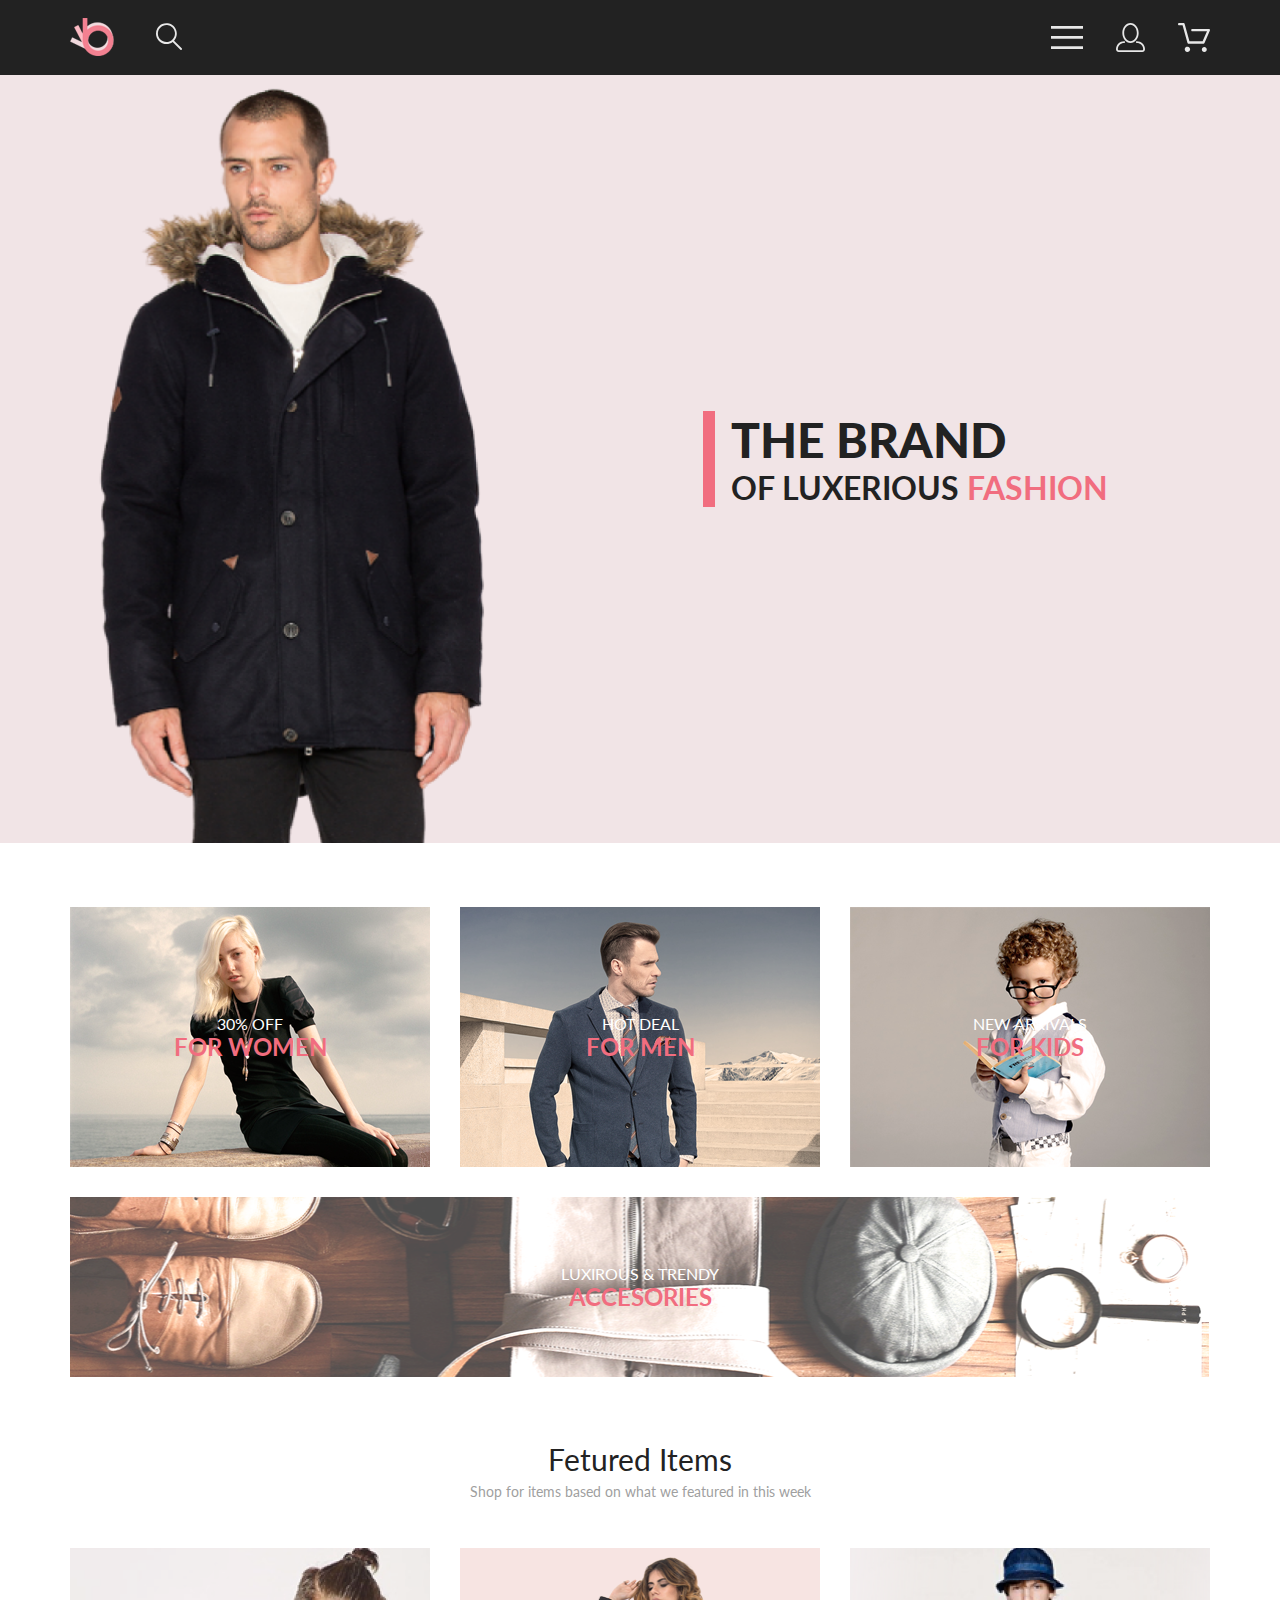
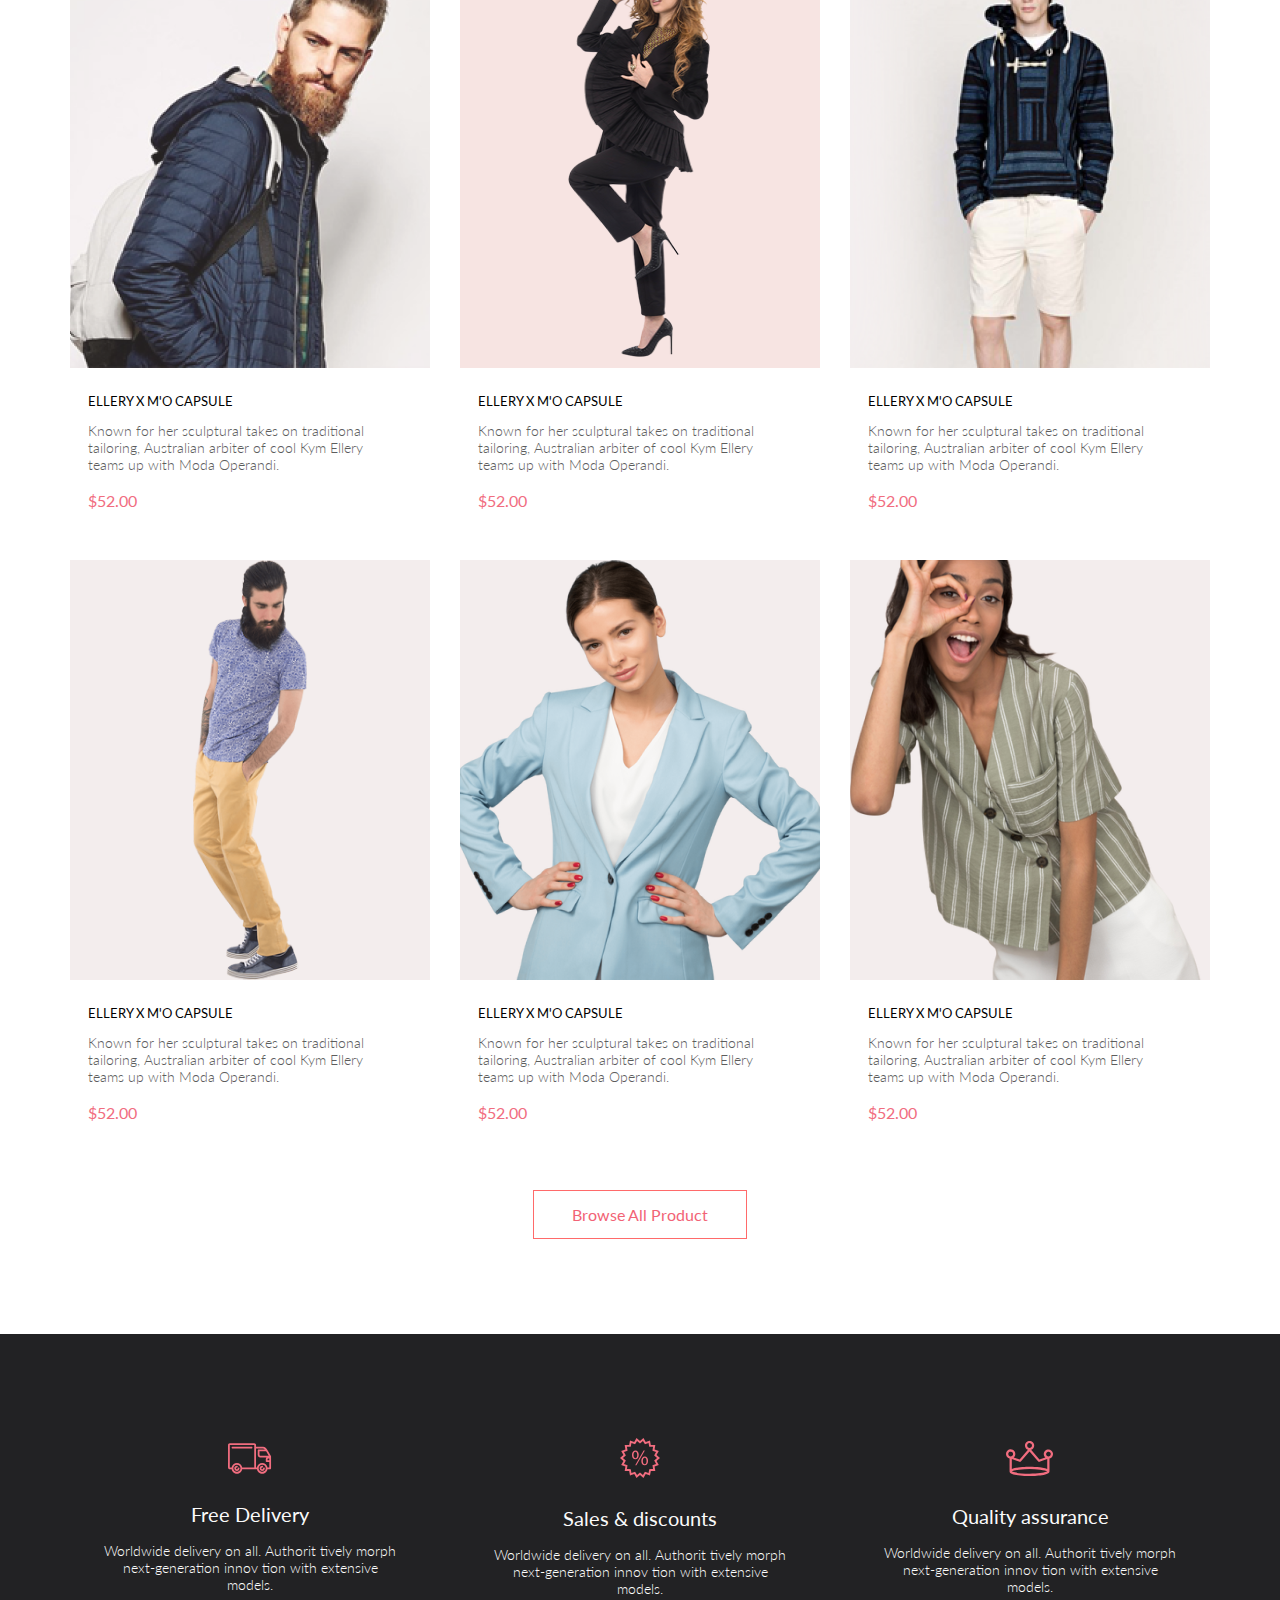
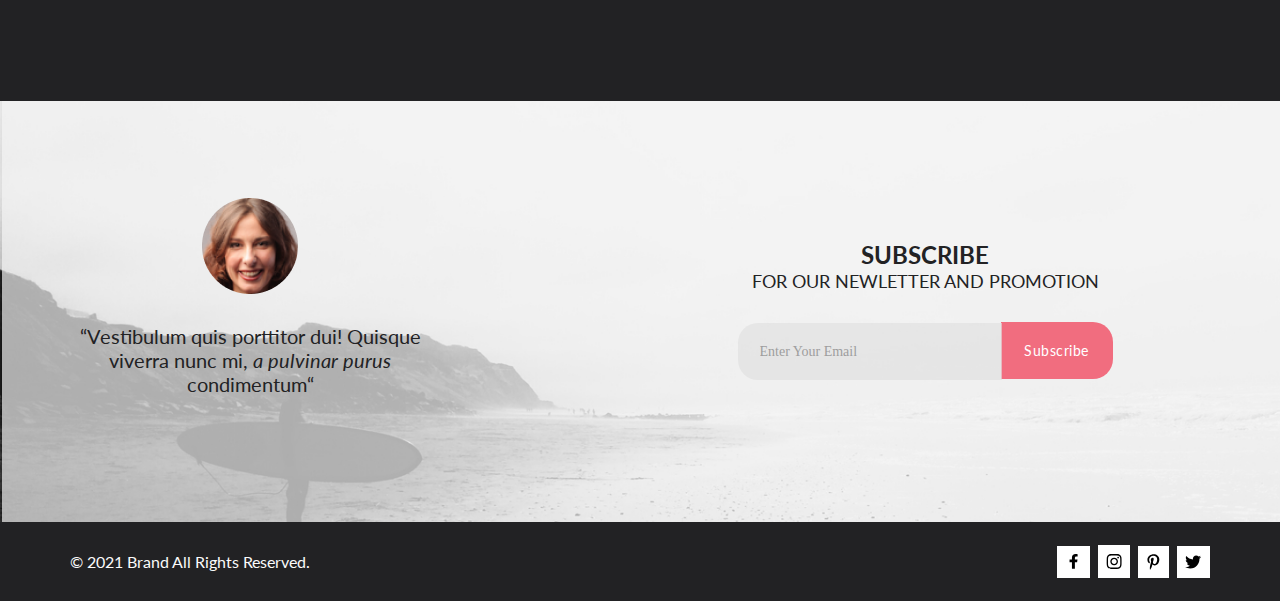
<file: index.html>
<!DOCTYPE html>
<html lang="en">
<head>
   <meta charset="UTF-8">
   <meta http-equiv="X-UA-Compatible" content="IE=edge">
   <meta name="viewport" content="width=device-width, initial-scale=1.0">
   <link rel="stylesheet" href="css/style.css">
   <link href="https://fonts.googleapis.com/css?family=Lato:100,100italic,300,300italic,regular,italic,700,700italic,900,900italic" rel="stylesheet" />
   <title>shop</title>
</head>
<body>
   <div class="wrapper">
      <header class="header">
         <div class="container">
            <div class="header__contant">
               <div class="header__left">
                  <ul class="header__logo">
                     <li><a href="index.html" class="header__img"><img src="img/header/logo.svg" alt="logo"></a></li>
                     <li><a href="" class="header__search"><img src="img/header/search.svg" alt="search"></a></li>
                  </ul>
               </div>
               <nav class="header__right">
                  <ul class="header__list">
                     <li class="haeder__link"><a href=""><img src="img/header/burger.svg" alt="menu"></a></li>
                     <li class="haeder__link link-data"><a href="registration.html"><img src="img/header/data.svg" alt="data"></a></li>
                     <li class="haeder__link link-basket"><a href="cart.html"><img src="img/header/basket.svg" alt="basket"></a></li>
                  </ul>
               </nav>
            </div>
         </div>
      </header>
      <main class="main">
         <section class="brand">
            <div class="container">
               <div class="brand__container">
                  <div class="brand__left">
                     <img src="img/brand/foto.png" alt="">
                  </div>
                  <div class="brand__right">
                     <h1 class="brand__title">THE BRAND</h1>
                     <p class="brand__subtitle">OF LUXERIOUS <span>FASHION</span></p>
                  </div>
               </div>
            </div>
         </section>
         <section class="offer container">
            <a class="offer__women" href="catalog.html">
               <img class="offerImg" src="img/offer/women.png" alt="img-women">
               <div class="offer__info">
                  <h2 class="offer__text">30% OFF<br><span>FOR WOMEN</span></h2>
               </div>
            </a>
            <a class="offer__men" href="catalog.html">
               <img class="offerImg" src="img/offer/men.png" alt="img-men">
               <div class="offer__info">
                  <h2 class="offer__text">HOT DEAL<br><span>FOR MEN</span></h2>
               </div>
            </a>
            <a class="offer__kids" href="catalog.html">
               <img class="offerImg" src="img/offer/kids.png" alt="img-kids">
               <div class="offer__info">
                  <h2 class="offer__text">NEW ARRIVALS<br><span>FOR KIDS</span></h2>
               </div>           
            </a>
            <a class="offer__accesories" href="catalog.html">
               <img class="offerImgBig" src="img/offer/accesories.png" alt="img-accesories">
               <div class="offer__info">
                  <h2 class="offer__text">LUXIROUS & TRENDY<br><span>ACCESORIES</span></h2>
               </div> 
            </a>
         </section>
         <section class="products container">
            <h3 class="products__title">Fetured Items</h3>
            <p class="products__subtitle">Shop for items based on what we featured in this week</p>
            <div class="products__card">
               <a class="card" href="product.html">
                  <img class="card__img" src="img/products/1.png" alt="1">
                  <h3 class="card__title">ELLERY X M'O CAPSULE</h3>
                  <p class="card__subtitle">Known for her sculptural takes on traditional tailoring, Australian arbiter of cool Kym Ellery teams up with Moda Operandi.</p>
                  <h4 class="card__prise">$52.00</h4>
               </a>
               <a class="card" href="product.html">
                  <img class="card__img" src="img/products/2.png" alt="2">
                  <h3 class="card__title">ELLERY X M'O CAPSULE</h3>
                  <p class="card__subtitle">Known for her sculptural takes on traditional tailoring, Australian arbiter of cool Kym Ellery teams up with Moda Operandi.</p>
                  <h4 class="card__prise">$52.00</h4>
               </a>
               <a class="card" href="product.html">
                  <img class="card__img" src="img/products/3.png" alt="3">
                  <h3 class="card__title">ELLERY X M'O CAPSULE</h3>
                  <p class="card__subtitle">Known for her sculptural takes on traditional tailoring, Australian arbiter of cool Kym Ellery teams up with Moda Operandi.</p>
                  <h4 class="card__prise">$52.00</h4>
               </a>
               <a class="card" href="product.html">
                  <img class="card__img" src="img/products/4.png" alt="4">
                  <h3 class="card__title">ELLERY X M'O CAPSULE</h3>
                  <p class="card__subtitle">Known for her sculptural takes on traditional tailoring, Australian arbiter of cool Kym Ellery teams up with Moda Operandi.</p>
                  <h4 class="card__prise">$52.00</h4>
               </a>
               <a class="card" href="product.html">
                  <img class="card__img" src="img/products/5.png" alt="5">
                  <h3 class="card__title">ELLERY X M'O CAPSULE</h3>
                  <p class="card__subtitle">Known for her sculptural takes on traditional tailoring, Australian arbiter of cool Kym Ellery teams up with Moda Operandi.</p>
                  <h4 class="card__prise">$52.00</h4>
               </a>
               <a class="card" href="product.html">
                  <img class="card__img" src="img/products/6.png" alt="6">
                  <h3 class="card__title">ELLERY X M'O CAPSULE</h3>
                  <p class="card__subtitle">Known for her sculptural takes on traditional tailoring, Australian arbiter of cool Kym Ellery teams up with Moda Operandi.</p>
                  <h4 class="card__prise">$52.00</h4>
               </a>
            </div>
            <div class="products__btn">
               <a class="btn__pro" href="">Browse All Product</a> 
            </div>        
         </section>
         <section class="info">
            <div class="container">
               <div class="info__content">
                  <div class="devivery">
                     <img class="info__img" src="img/info/free.svg" alt="free">
                     <h3 class="info__title">Free Delivery</h3>
                     <p class="info__text">Worldwide delivery on all. Authorit tively morph next-generation innov tion with extensive models.</p>
                  </div>
                  <div class="sales">
                     <img src="img/info/sale.svg" alt="sale">
                     <h3 class="info__title">Sales & discounts</h3>
                     <p class="info__text">Worldwide delivery on all. Authorit tively morph next-generation innov tion with extensive models.</p>
                  </div>
                  <div class="quality">
                     <img src="img/info/quality.svg" alt="quality">
                     <h3 class="info__title">Quality assurance</h3>
                     <p class="info__text">Worldwide delivery on all. Authorit tively morph next-generation innov tion with extensive models.</p>
                  </div>
               </div>
            </div>
         </section>
         <section class="connect">
            <div class="container">
               <div class="connect__contant">
                  <div class="connect__info">
                     <div class="info__item">
                        <img src="img/connect/foto.png" alt="foto">
                        <p class="item__text">“Vestibulum quis porttitor dui! Quisque viverra nunc mi, <span>a pulvinar purus</span> condimentum“</p>
                     </div>  
                  </div>
                  <div class="connect__email">
                     <h2 class="email__title">SUBSCRIBE <br> 
                        <span>FOR OUR NEWLETTER AND PROMOTION</span></h2>
                     <div class="email__form">
                        <input class="form__email" type="email" placeholder="Enter Your Email" name="" id="">
                        <a class="form__sabmit" href="">Subscribe</a>
                     </div>   
                  </div>
               </div>
            </div>
         </section>
      </main>
      <footer class="footer">
         <div class="container">
            <div class="footer__contant">
               <div class="footer__left">
                  <p class="footer__text">© 2021  Brand  All Rights Reserved.</p>
               </div>
               <div class="footer__right">
                  <a class="footer__img-F footerHover" href=""><img src="img/footer/f.svg" alt=""></a>
                  <a class="footer__img-I footerHover" href=""><img src="img/footer/inst.svg" alt=""></a>
                  <a class="footer__img-P footerHover" href=""><img src="img/footer/p.svg" alt=""></a>
                  <a class="footer__img-T footerHover" href=""><img src="img/footer/twit.svg" alt=""></a>
               </div>
            </div>
         </div>
      </footer>
   </div>
</body>
</html>
</file>
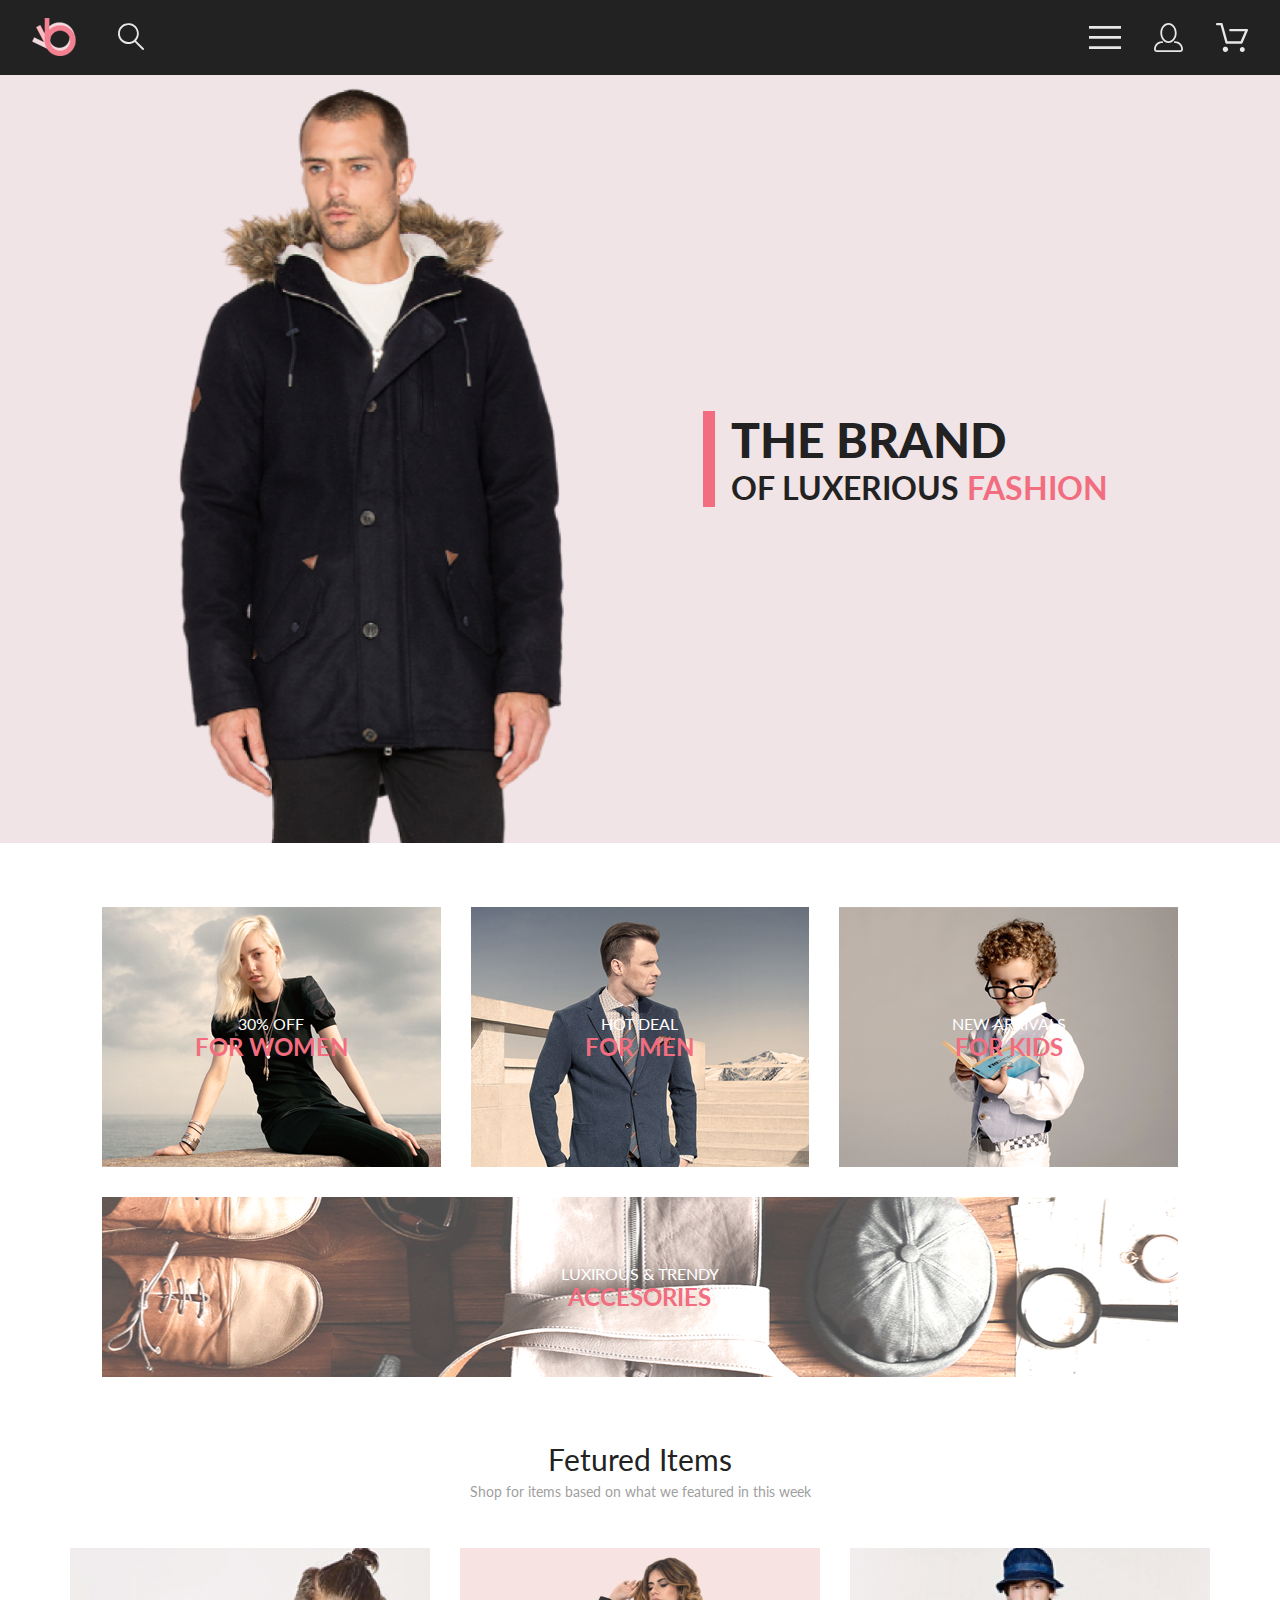
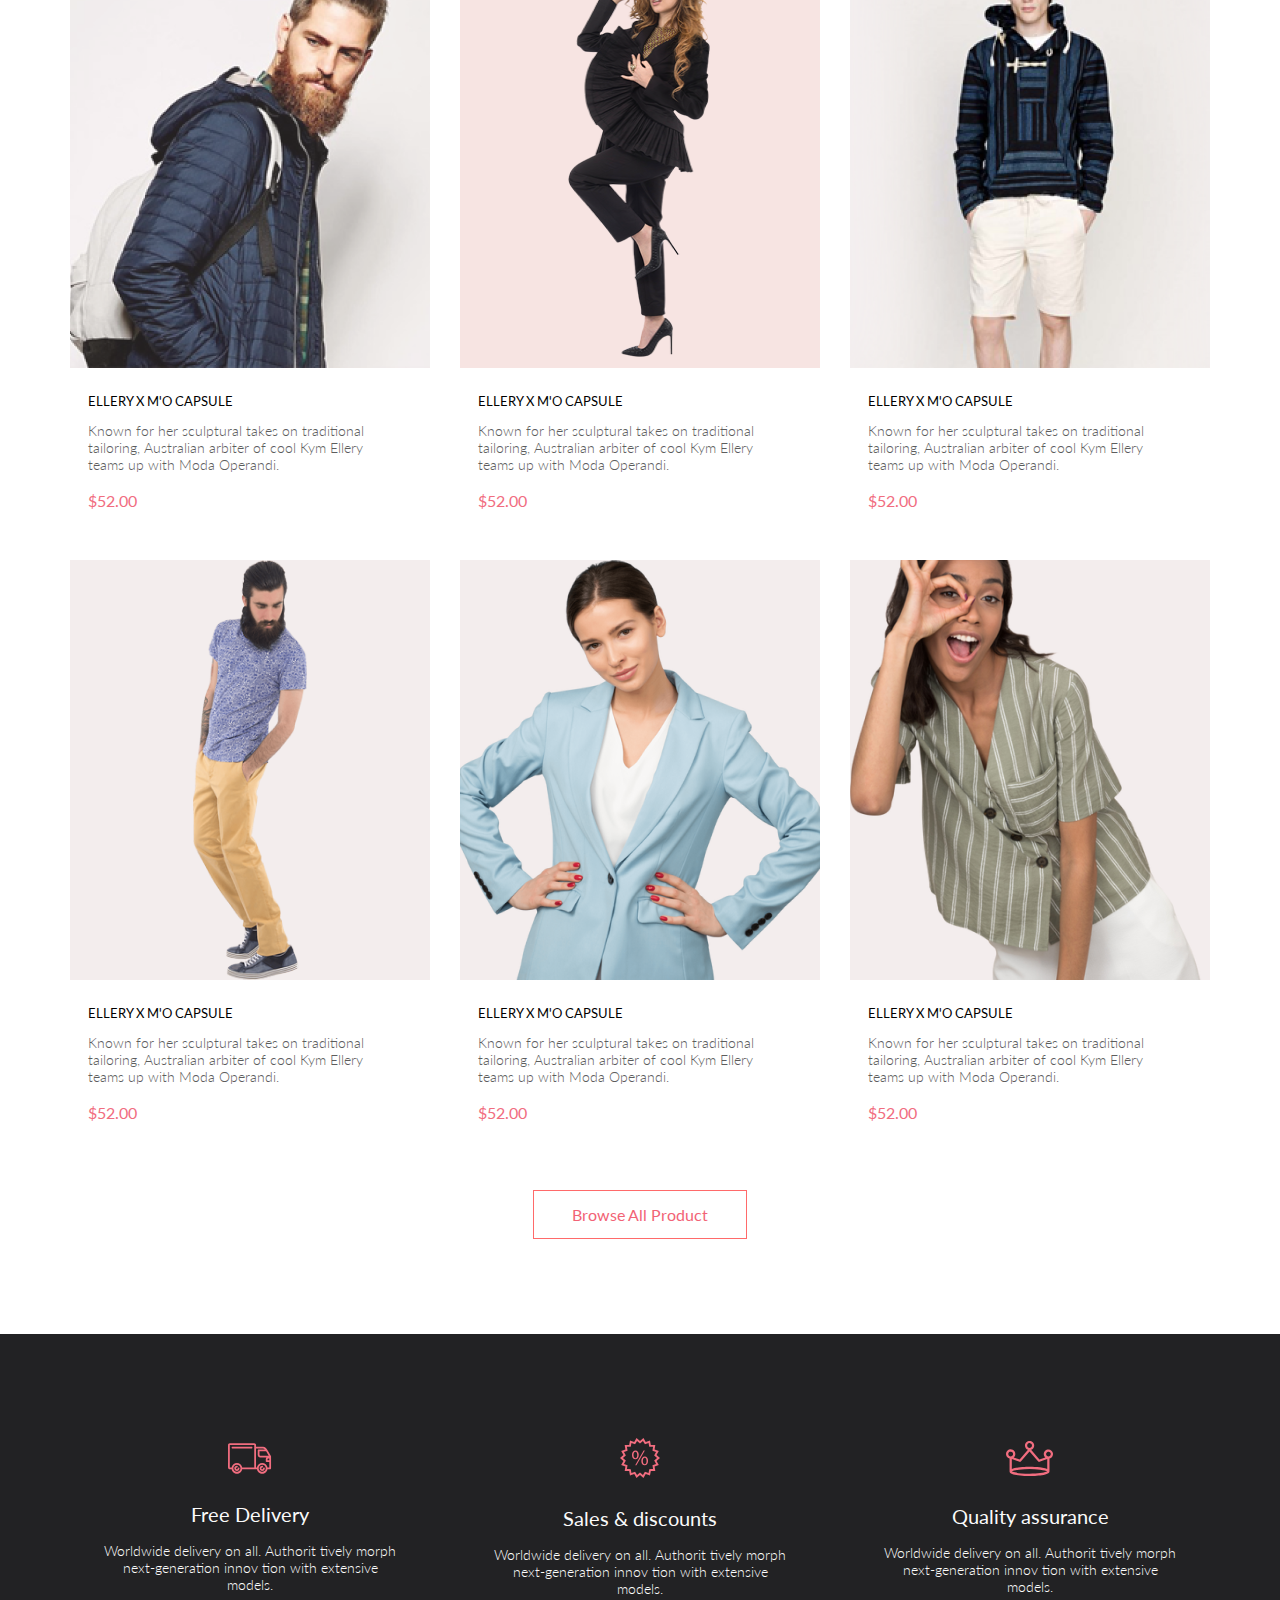
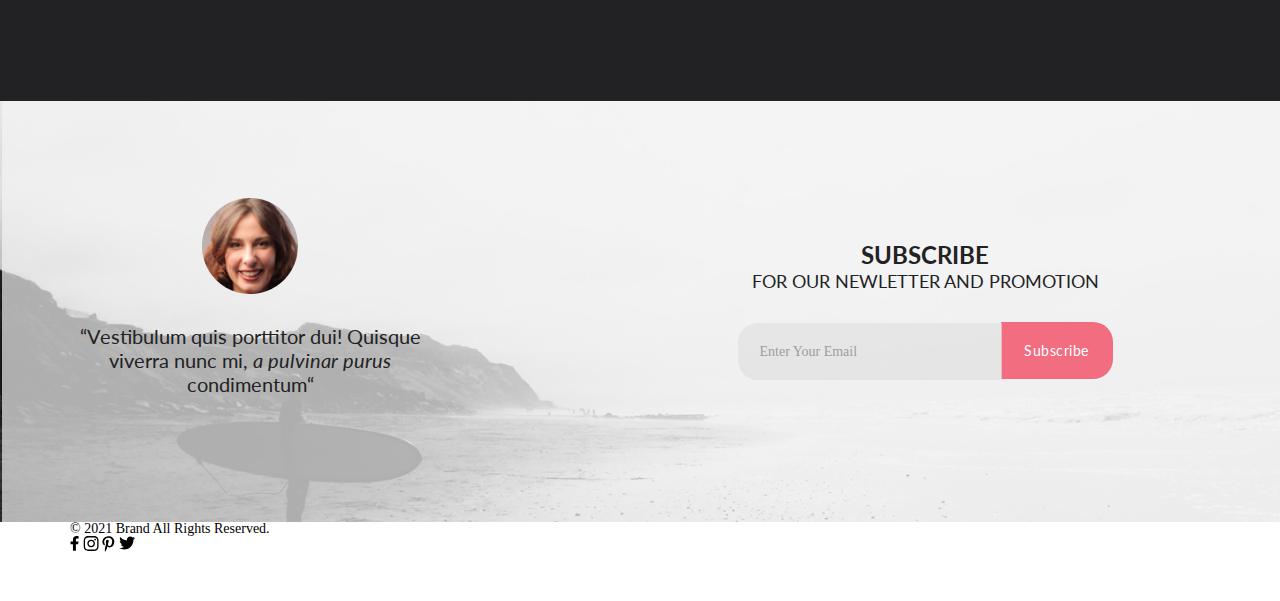
<file: SHOP_one/index.html>
<!DOCTYPE html>
<html lang="en">
<head>
   <meta charset="UTF-8">
   <meta http-equiv="X-UA-Compatible" content="IE=edge">
   <meta name="viewport" content="width=device-width, initial-scale=1.0">
   <link rel="stylesheet" href="css/style.css">
   <link href="https://fonts.googleapis.com/css?family=Lato:100,100italic,300,300italic,regular,italic,700,700italic,900,900italic" rel="stylesheet" />
   <title>shop</title>
</head>
<body>
   <div class="wrapper">
      <header class="header">
         <div class="header__container">
            <div class="header__left">
               <ul class="header__logo">
                  <li><a href="" class="header__img"><img src="img/header/logo.svg" alt="logo"></a></li>
                  <li><a href="" class="header__search"><img src="img/header/search.svg" alt="search"></a></li>
               </ul>
            </div>
            <nav class="header__right">
               <ul class="header__list">
                  <li class="haeder__link"><a href=""><img src="img/header/burger.svg" alt="menu"></a></li>
                  <li class="haeder__link link-data"><a href=""><img src="img/header/data.svg" alt="data"></a></li>
                  <li class="haeder__link link-basket"><a href=""><img src="img/header/basket.svg" alt="basket"></a></li>
               </ul>
            </nav>
         </div>
      </header>
      <main class="main">
         <section class="brand">
            <div class="container">
               <div class="brand__container">
                  <div class="brand__left">
                     <img src="img/brand/foto.png" alt="">
                  </div>
                  <div class="brand__right">
                     <h1 class="brand__title">THE BRAND</h1>
                     <p class="brand__subtitle">OF LUXERIOUS <span>FASHION</span></p>
                  </div>
               </div>
            </div>
         </section>
         <section class="offer container">
            <a class="offer__women" href="">
               <img class="offerImg" src="img/offer/women.png" alt="img-women">
               <div class="offer__info">
                  <h2 class="offer__text">30% OFF<br><span>FOR WOMEN</span></h2>
               </div>
            </a>
            <a class="offer__men" href="">
               <img class="offerImg" src="img/offer/men.png" alt="img-men">
               <div class="offer__info">
                  <h2 class="offer__text">HOT DEAL<br><span>FOR MEN</span></h2>
               </div>
            </a>
            <a class="offer__kids" href="">
               <img class="offerImg" src="img/offer/kids.png" alt="img-kids">
               <div class="offer__info">
                  <h2 class="offer__text">NEW ARRIVALS<br><span>FOR KIDS</span></h2>
               </div>           
            </a>
            <a class="offer__accesories" href="">
               <img class="offerImgBig" src="img/offer/accesories.png" alt="img-accesories">
               <div class="offer__info">
                  <h2 class="offer__text">LUXIROUS & TRENDY<br><span>ACCESORIES</span></h2>
               </div> 
            </a>
         </section>
         <section class="products container">
            <h3 class="products__title">Fetured Items</h3>
            <p class="products__subtitle">Shop for items based on what we featured in this week</p>
            <div class="products__card">
               <div class="card" href="">
                  <img class="card__img" src="img/products/1.png" alt="1">
                  <h3 class="card__title">ELLERY X M'O CAPSULE</h3>
                  <p class="card__subtitle">Known for her sculptural takes on traditional tailoring, Australian arbiter of cool Kym Ellery teams up with Moda Operandi.</p>
                  <h4 class="card__prise">$52.00</h4>
               </div>
               <div class="card" href="">
                  <img class="card__img" src="img/products/2.png" alt="2">
                  <h3 class="card__title">ELLERY X M'O CAPSULE</h3>
                  <p class="card__subtitle">Known for her sculptural takes on traditional tailoring, Australian arbiter of cool Kym Ellery teams up with Moda Operandi.</p>
                  <h4 class="card__prise">$52.00</h4>
               </div>
               <div class="card" href="">
                  <img class="card__img" src="img/products/3.png" alt="3">
                  <h3 class="card__title">ELLERY X M'O CAPSULE</h3>
                  <p class="card__subtitle">Known for her sculptural takes on traditional tailoring, Australian arbiter of cool Kym Ellery teams up with Moda Operandi.</p>
                  <h4 class="card__prise">$52.00</h4>
               </div>
               <div class="card" href="">
                  <img class="card__img" src="img/products/4.png" alt="4">
                  <h3 class="card__title">ELLERY X M'O CAPSULE</h3>
                  <p class="card__subtitle">Known for her sculptural takes on traditional tailoring, Australian arbiter of cool Kym Ellery teams up with Moda Operandi.</p>
                  <h4 class="card__prise">$52.00</h4>
               </div>
               <div class="card" href="">
                  <img class="card__img" src="img/products/5.png" alt="5">
                  <h3 class="card__title">ELLERY X M'O CAPSULE</h3>
                  <p class="card__subtitle">Known for her sculptural takes on traditional tailoring, Australian arbiter of cool Kym Ellery teams up with Moda Operandi.</p>
                  <h4 class="card__prise">$52.00</h4>
               </div>
               <div class="card" href="">
                  <img class="card__img" src="img/products/6.png" alt="6">
                  <h3 class="card__title">ELLERY X M'O CAPSULE</h3>
                  <p class="card__subtitle">Known for her sculptural takes on traditional tailoring, Australian arbiter of cool Kym Ellery teams up with Moda Operandi.</p>
                  <h4 class="card__prise">$52.00</h4>
               </div>
            </div>
            <div class="products__btn">
               <a class="btn__pro" href="">Browse All Product</a> 
            </div>        
         </section>
         <section class="info">
            <div class="container">
               <div class="info__content">
                  <div class="devivery">
                     <img class="info__img" src="img/info/free.svg" alt="free">
                     <h3 class="info__title">Free Delivery</h3>
                     <p class="info__text">Worldwide delivery on all. Authorit tively morph next-generation innov tion with extensive models.</p>
                  </div>
                  <div class="sales">
                     <img src="img/info/sale.svg" alt="sale">
                     <h3 class="info__title">Sales & discounts</h3>
                     <p class="info__text">Worldwide delivery on all. Authorit tively morph next-generation innov tion with extensive models.</p>
                  </div>
                  <div class="quality">
                     <img src="img/info/quality.svg" alt="quality">
                     <h3 class="info__title">Quality assurance</h3>
                     <p class="info__text">Worldwide delivery on all. Authorit tively morph next-generation innov tion with extensive models.</p>
                  </div>
               </div>
            </div>
         </section>
         <section class="connect">
            <div class="container">
               <div class="connect__contant">
                  <div class="connect__info">
                     <div class="info__item">
                        <img src="img/connect/foto.png" alt="foto">
                        <p class="item__text">“Vestibulum quis porttitor dui! Quisque viverra nunc mi, <span>a pulvinar purus</span> condimentum“</p>
                     </div>  
                  </div>
                  <div class="connect__email">
                     <h2 class="email__title">SUBSCRIBE <br> 
                        <span>FOR OUR NEWLETTER AND PROMOTION</span></h2>
                     <div class="email__form">
                        <input class="form__email" type="email" placeholder="Enter Your Email" name="" id="">
                        <a class="form__sabmit" href="">Subscribe</a>
                     </div>   
                  </div>
               </div>
            </div>
         </section>
      </main>
      <footer class="footer">
         <div class="container">
            <div class="footer__contant">
               <div class="footer__left">
                  <p class="fotter__text">© 2021  Brand  All Rights Reserved.</p>
               </div>
               <div class="footer__right">
                  <a class="footer__img" href=""><img src="img/footer/f.svg" alt=""></a>
                  <a class="footer__img" href=""><img src="img/footer/inst.svg" alt=""></a>
                  <a class="footer__img" href=""><img src="img/footer/p.svg" alt=""></a>
                  <a class="footer__img" href=""><img src="img/footer/twit.svg" alt=""></a>
               </div>
            </div>
         </div>
      </footer>
   </div>
</body>
</html>
</file>
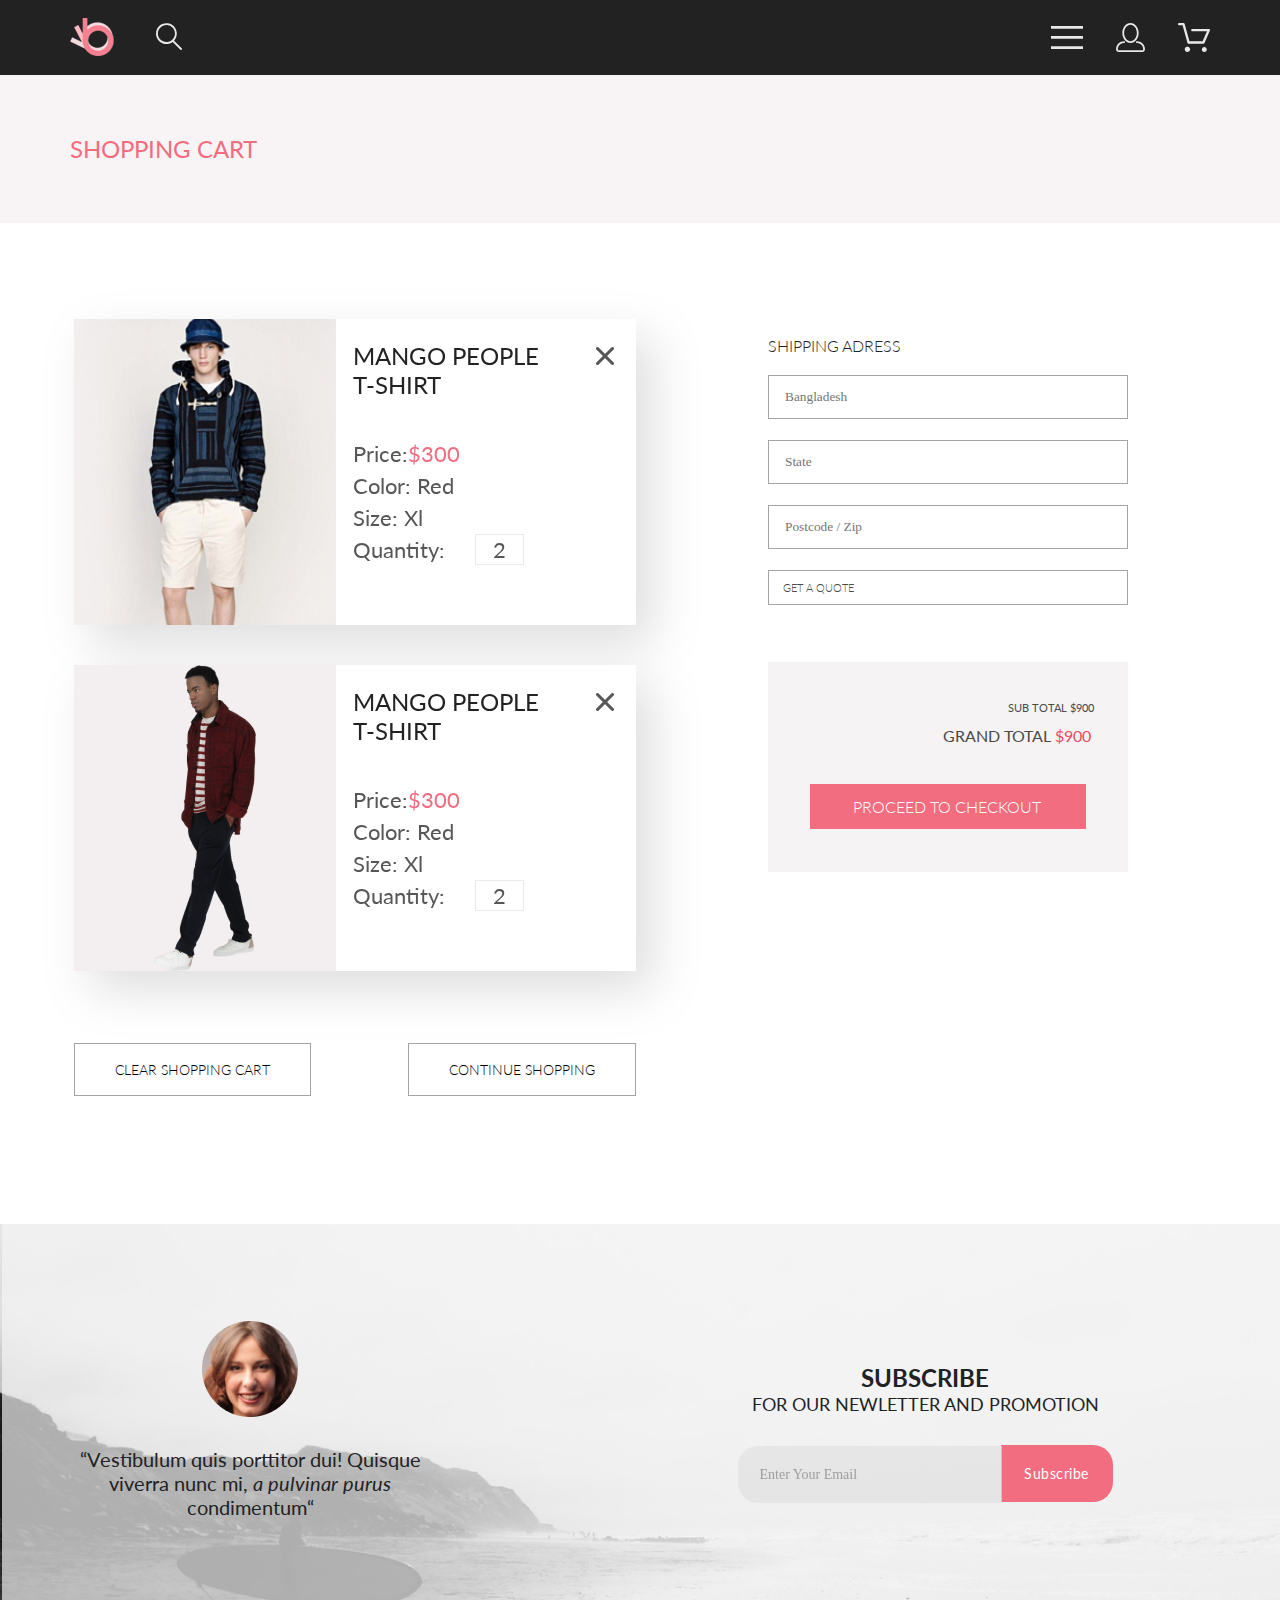
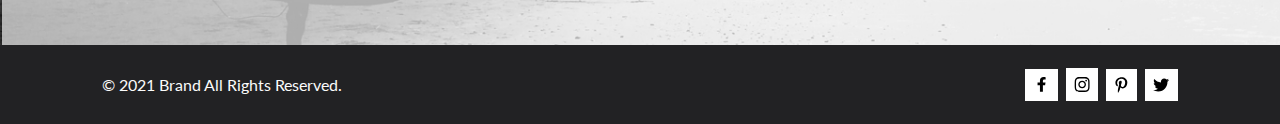
<file: cart.html>
<!DOCTYPE html>
<html lang="en">
<head>
   <meta charset="UTF-8">
   <meta http-equiv="X-UA-Compatible" content="IE=edge">
   <meta name="viewport" content="width=device-width, initial-scale=1.0">
   <link rel="stylesheet" href="css/cart.css">
   <link href="https://fonts.googleapis.com/css?family=Lato:100,100italic,300,300italic,regular,italic,700,700italic,900,900italic" rel="stylesheet" />
   <title>Cart</title>
</head>
<body>
   <div class="wrapper">
      <header class="header">
         <div class="container">
            <div class="header__contant">
               <div class="header__left">
                  <ul class="header__logo">
                     <li><a href="index.html" class="header__img"><img src="img/header/logo.svg" alt="logo"></a></li>
                     <li><a href="" class="header__search"><img src="img/header/search.svg" alt="search"></a></li>
                  </ul>
               </div>
               <nav class="header__right">
                  <ul class="header__list">
                     <li class="haeder__link"><a href=""><img src="img/header/burger.svg" alt="menu"></a></li>
                     <li class="haeder__link link-data"><a href="registration.html"><img src="img/header/data.svg" alt="data"></a></li>
                     <li class="haeder__link link-basket"><a href="cart.html"><img src="img/header/basket.svg" alt="basket"></a></li>
                  </ul>
               </nav>
            </div>
         </div>
      </header>
      <main>
         <section class="cart__top">
            <div class="container">
               <h2 class="top__title">SHOPPING CART</h2>
            </div>
         </section>
         <section class="shopping">
            <div class="container">
               <div class="shopping__contant">
                  <div class="contant__cart">
                     <div class="cart__product">
                        <div class="product__img">
                           <img class="img__img" src="img_cart/men1.png" alt="">
                        </div>
                        <div class="product__info">
                           <div class="info__top">
                              <h3>MANGO  PEOPLE <br> T-SHIRT</h3>
                              <img  src="img_cart/krest.png" alt="">
                           </div>                           
                           <p class="info__price">Price:<span>$300</span></p>
                           <p>Color: Red</p>
                           <p>Size: Xl	</p>
                           <p class="info__quantity" >Quantity: <span>2</span></p>
                        </div>
                     </div>
                     <div class="cart__product2">
                        <div class="product__img">
                           <img class="img__img" src="img_cart/men2.png" alt="">
                        </div>
                        <div class="product__info">
                           <div class="info__top">
                              <h3>MANGO  PEOPLE <br> T-SHIRT</h3>
                              <img  src="img_cart/krest.png" alt="">
                           </div>                           
                           <p class="info__price">Price:<span>$300</span></p>
                           <p>Color: Red</p>
                           <p>Size: Xl	</p>
                           <p class="info__quantity" >Quantity: <span>2</span></p>
                        </div>
                     </div>
                     <div class="cart__button">
                        <a href="#" class="button__clear">CLEAR SHOPPING CART</a>
                        <a href="#" class="button__continue">CONTINUE SHOPPING</a>
                     </div>
                  </div>
                  <div class="contact__pay">
                     <div class="shopping__adress">
                        <h3 class="adress__title">SHIPPING ADRESS</h3>
                        <input class="adress__input" type="text" name="" id="" placeholder="Bangladesh">
                        <input class="adress__input" type="text" name="" id="" placeholder="State">
                        <input class="adress__input" type="text" name="" id="" placeholder="Postcode / Zip">
                        <a class="adress__btn" href="">GET A QUOTE</a>
                     </div>
                     <div class="shopping__pay">
                        <h3 class="pay__subtitle">SUB TOTAL         $900</h3>
                        <h2 class="pay__title">GRAND TOTAL      <span>$900</span></h2>
                        <a class="pay__btn" href="">PROCEED TO CHECKOUT</a>
                     </div>
                  </div>                 
               </div>
            </div>
         </section>
         <section class="connect">
            <div class="container">
               <div class="connect__contant">
                  <div class="connect__info">
                     <div class="info__item">
                        <img src="img/connect/foto.png" alt="foto">
                        <p class="item__text">“Vestibulum quis porttitor dui! Quisque viverra nunc mi, <span>a pulvinar purus</span> condimentum“</p>
                     </div>  
                  </div>
                  <div class="connect__email">
                     <h2 class="email__title">SUBSCRIBE <br> 
                        <span>FOR OUR NEWLETTER AND PROMOTION</span></h2>
                     <div class="email__form">
                        <input class="form__email" type="email" placeholder="Enter Your Email" name="" id="">
                        <a class="form__sabmit" href="">Subscribe</a>
                     </div>   
                  </div>
               </div>
            </div>
         </section>
      </main>
      <footer class="footer">
         <div class="container">
            <div class="footer__contant">
               <div class="footer__left">
                  <p class="footer__text">© 2021  Brand  All Rights Reserved.</p>
               </div>
               <div class="footer__right">
                  <a class="footer__img-F footerHover" href=""><img src="img/footer/f.svg" alt=""></a>
                  <a class="footer__img-I footerHover" href=""><img src="img/footer/inst.svg" alt=""></a>
                  <a class="footer__img-P footerHover" href=""><img src="img/footer/p.svg" alt=""></a>
                  <a class="footer__img-T footerHover" href=""><img src="img/footer/twit.svg" alt=""></a>
               </div>
            </div>
         </div>
      </footer>
   </div>  
</body>
</html>
</file>
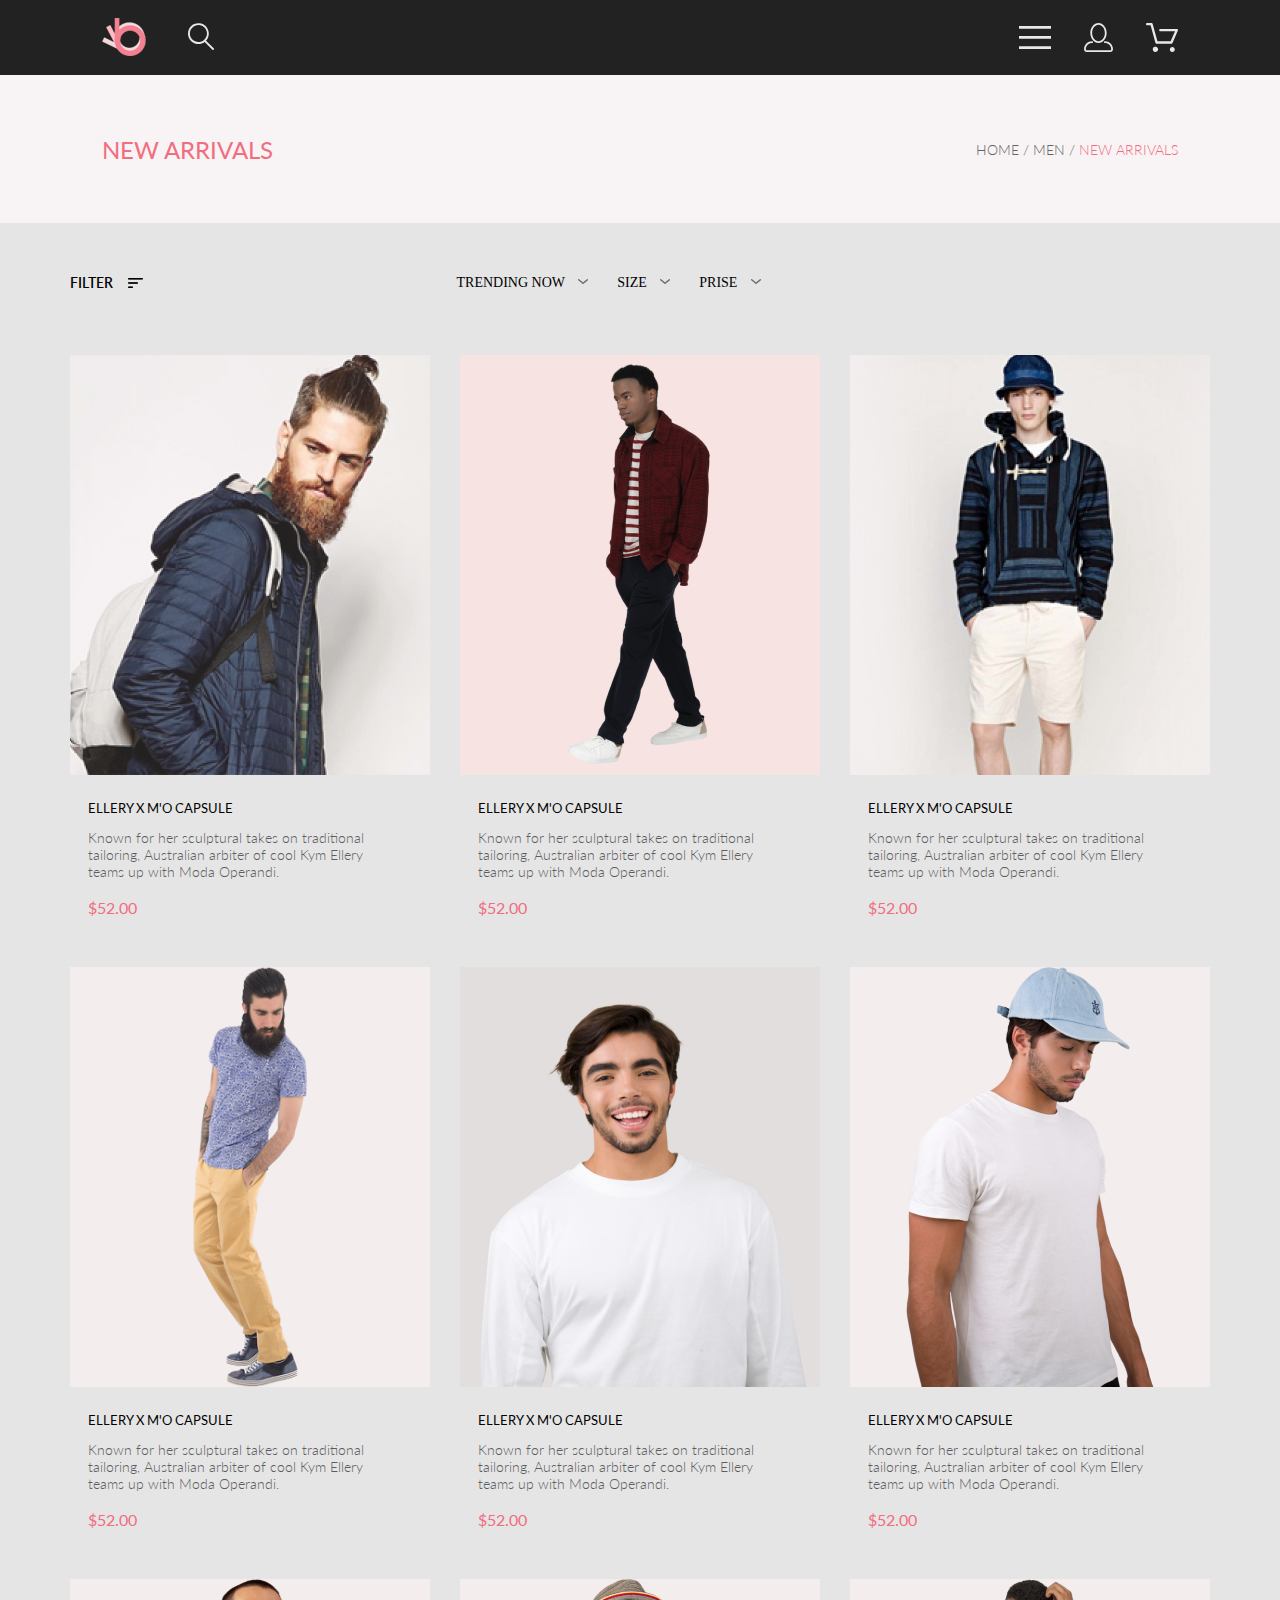
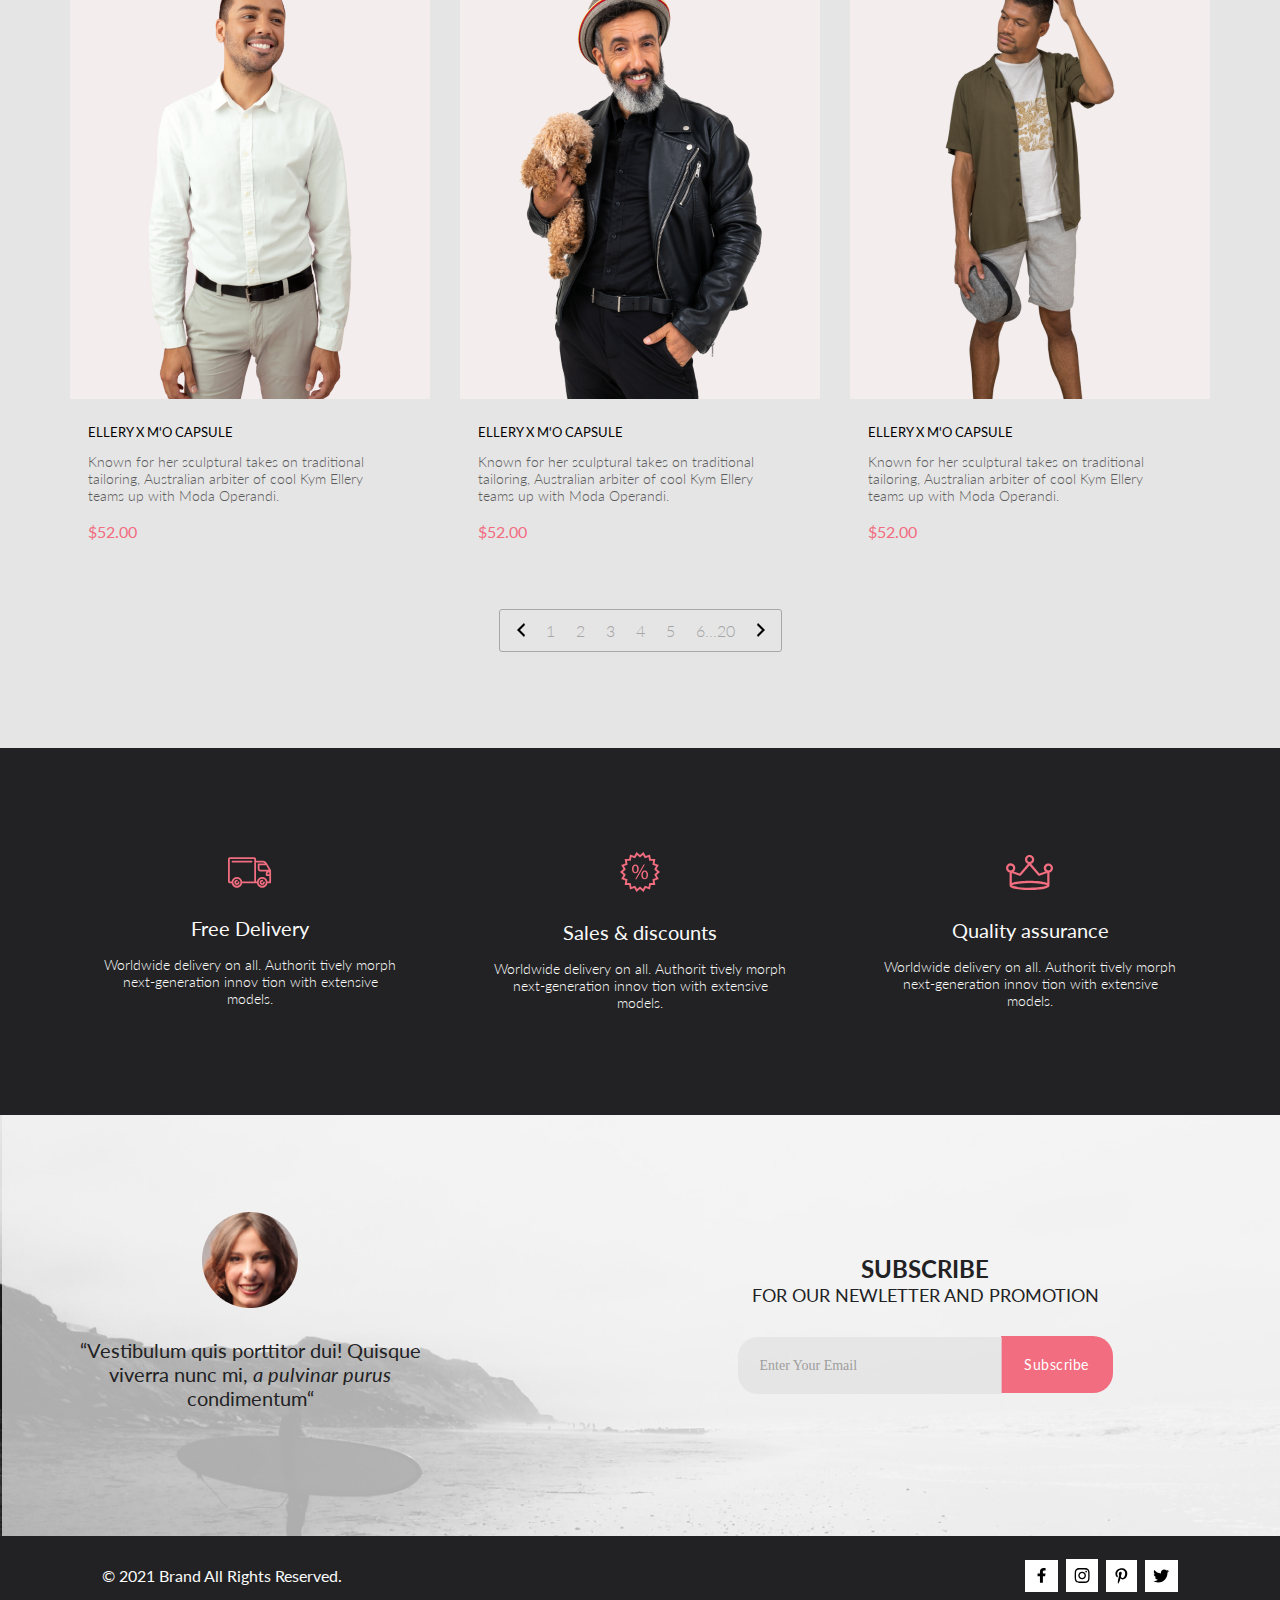
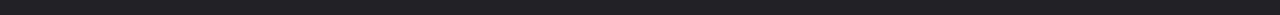
<file: catalog.html>
<!DOCTYPE html>
<html lang="en">
<head>
   <meta charset="UTF-8">
   <meta http-equiv="X-UA-Compatible" content="IE=edge">
   <meta name="viewport" content="width=device-width, initial-scale=1.0">
   <link rel="stylesheet" href="css/catalog.css">
   <link href="https://fonts.googleapis.com/css?family=Lato:100,100italic,300,300italic,regular,italic,700,700italic,900,900italic" rel="stylesheet" />
   <title>Catalog</title>
</head>
<body>
   <div class="wrapper">
      <header class="header">
         <div class="container">
            <div class="header__contant">
               <div class="header__left">
                  <ul class="header__logo">
                     <li><a href="index.html" class="header__img"><img src="img/header/logo.svg" alt="logo"></a></li>
                     <li><a href="" class="header__search"><img src="img/header/search.svg" alt="search"></a></li>
                  </ul>
               </div>
               <nav class="header__right">
                  <ul class="header__list">
                     <li class="haeder__link"><a href=""><img src="img/header/burger.svg" alt="menu"></a></li>
                     <li class="haeder__link link-data"><a href="registration.html"><img src="img/header/data.svg" alt="data"></a></li>
                     <li class="haeder__link link-basket"><a href="cart.html"><img src="img/header/basket.svg" alt="basket"></a></li>
                  </ul>
               </nav>
            </div>
         </div>
      </header>
      <main class="main">
         <section class="arrivals">
            <div class="container">
               <div class="arrivals__contant">
                  <div class="arrivals__left">
                     <h2 class="arrivals__title">NEW ARRIVALS </h2>
                  </div>
                  <div class="arrivals__right">
                     <h2 class="arrivals__menu">HOME / MEN / <span>NEW ARRIVALS</span></h2>
                  </div>
               </div>
            </div>
         </section>
         <div class="card">
            <div class="container">
               <div class="card__contant">
                  <div class="card__filter">
                     <div class="filter__left">
                        <span class="filter__lable">FILTER</span>
                        <img class="filter__icon" src="img_catalog/filtr.png" alt="">
                        <div class="filter__show hidden">
                           <nav class="list__category">
                              <div class="list__categoryHeader">KATEGORY</div>
                              <div class="hidden">
                                 <a class="list__category-link" href="">Accesories</a>
                                 <a class="list__category-link" href="">Bags</a>
                                 <a class="list__category-link" href="">Denim</a>
                                 <a class="list__category-link" href="">Hoodies & Sweatshirts</a>
                                 <a class="list__category-link" href="">Jackets & Coats</a>
                                 <a class="list__category-link" href="">Polos</a>
                                 <a class="list__category-link" href="">Shirts</a>
                                 <a class="list__category-link" href="">Shoes</a>
                                 <a class="list__category-link" href="">Sweaters & Knits</a>
                                 <a class="list__category-link" href="">T-Shirts</a>
                                 <a class="list__category-link" href="">Tanks</a>
                              </div>
                           </nav>
                           <nav class="list__category">
                              <div class="list__categoryHeader">BRAND</div>
                              <div class="hidden">
                                 <a class="list__category-link" href="">Accesories</a>
                                 <a class="list__category-link" href="">Bags</a>
                                 <a class="list__category-link" href="">Denim</a>
                                 <a class="list__category-link" href="">Hoodies & Sweatshirts</a>
                                 <a class="list__category-link" href="">Jackets & Coats</a>
                                 <a class="list__category-link" href="">Polos</a>
                                 <a class="list__category-link" href="">Shirts</a>
                                 <a class="list__category-link" href="">Shoes</a>
                                 <a class="list__category-link" href="">Sweaters & Knits</a>
                                 <a class="list__category-link" href="">T-Shirts</a>
                                 <a class="list__category-link" href="">Tanks</a>
                              </div>
                           </nav>
                           <nav class="list__category">
                              <div class="list__categoryHeader">DESIGNER</div>
                              <div class="hidden">
                                 <a class="list__category-link" href="">Accesories</a>
                                 <a class="list__category-link" href="">Bags</a>
                                 <a class="list__category-link" href="">Denim</a>
                                 <a class="list__category-link" href="">Hoodies & Sweatshirts</a>
                                 <a class="list__category-link" href="">Jackets & Coats</a>
                                 <a class="list__category-link" href="">Polos</a>
                                 <a class="list__category-link" href="">Shirts</a>
                                 <a class="list__category-link" href="">Shoes</a>
                                 <a class="list__category-link" href="">Sweaters & Knits</a>
                                 <a class="list__category-link" href="">T-Shirts</a>
                                 <a class="list__category-link" href="">Tanks</a>
                              </div>
                           </nav>
                        </div> 
                     </div>
                     <div class="filter__right">
                        <div class="right__trending">
                           <div class="trending__menu">
                              TRENDING NOW
                              <img src="img_catalog/filtr-arrow.png" alt="">
                           </div>
                           <div class="trending__list hidden">
                              <div>
                                 <input type="checkbox" name="" id="">  XS
                              </div>
                              <div> 
                                 <input type="checkbox" name="" id="">  S
                              </div>
                              <div>
                                 <input type="checkbox" name="" id="">  M
                              </div>
                              <div>
                                 <input type="checkbox" name="" id="">  L
                              </div>
                              <div>
                                 <input type="checkbox" name="" id="">  XL
                              </div>
                           </div>
                        </div>
                        <div class="right__size">
                           <div class="size__menu">
                              SIZE
                              <img src="img_catalog/filtr-arrow.png" alt="">
                           </div>
                           <div class="size__list hidden"> 
                              <div>
                                 <input type="checkbox" name="" id="">  XS
                              </div>
                              <div> 
                                 <input type="checkbox" name="" id="">  S
                              </div>
                              <div>
                                 <input type="checkbox" name="" id="">  M
                              </div>
                              <div>
                                 <input type="checkbox" name="" id="">  L
                              </div>
                              <div>
                                 <input type="checkbox" name="" id="">  XL
                              </div>
                           </div>
                        </div>
                        <div class="right__prise">
                           <div class="price__menu">
                              PRISE
                              <img src="img_catalog/filtr-arrow.png" alt="">
                           </div>
                           <div class="price__list hidden">
                              <div>
                                 <input type="checkbox" name="" id="">  XS
                              </div>
                              <div> 
                                 <input type="checkbox" name="" id="">  S
                              </div>
                              <div>
                                 <input type="checkbox" name="" id="">  M
                              </div>
                              <div>
                                 <input type="checkbox" name="" id="">  L
                              </div>
                              <div>
                                 <input type="checkbox" name="" id="">  XL
                              </div>
                           </div> 
                        </div>
                     </div>
                  </div>
                  <div class="card__catalog">
                     <a class="card" href="product.html">
                        <img class="card__img" src="img_catalog/1.png" alt="1">
                        <h3 class="card__title">ELLERY X M'O CAPSULE</h3>
                        <p class="card__subtitle">Known for her sculptural takes on traditional tailoring, Australian arbiter of cool Kym Ellery teams up with Moda Operandi.</p>
                        <h4 class="card__prise">$52.00</h4>
                     </a>
                     <a class="card" href="product.html">
                        <img class="card__img" src="img_catalog/2.png" alt="2">
                        <h3 class="card__title">ELLERY X M'O CAPSULE</h3>
                        <p class="card__subtitle">Known for her sculptural takes on traditional tailoring, Australian arbiter of cool Kym Ellery teams up with Moda Operandi.</p>
                        <h4 class="card__prise">$52.00</h4>
                     </a>
                     <a class="card cardnone" href="product.html">
                        <img class="card__img" src="img_catalog/3.png" alt="3">
                        <h3 class="card__title">ELLERY X M'O CAPSULE</h3>
                        <p class="card__subtitle">Known for her sculptural takes on traditional tailoring, Australian arbiter of cool Kym Ellery teams up with Moda Operandi.</p>
                        <h4 class="card__prise">$52.00</h4>
                     </a>
                     <a class="card" href="product.html">
                        <img class="card__img" src="img_catalog/4.png" alt="4">
                        <h3 class="card__title">ELLERY X M'O CAPSULE</h3>
                        <p class="card__subtitle">Known for her sculptural takes on traditional tailoring, Australian arbiter of cool Kym Ellery teams up with Moda Operandi.</p>
                        <h4 class="card__prise">$52.00</h4>
                     </a>
                     <a class="card" href="product.html">
                        <img class="card__img" src="img_catalog/5.png" alt="5">
                        <h3 class="card__title">ELLERY X M'O CAPSULE</h3>
                        <p class="card__subtitle">Known for her sculptural takes on traditional tailoring, Australian arbiter of cool Kym Ellery teams up with Moda Operandi.</p>
                        <h4 class="card__prise">$52.00</h4>
                     </a>
                     <a class="card" href="cproduct.html">
                        <img class="card__img" src="img_catalog/6.png" alt="6">
                        <h3 class="card__title">ELLERY X M'O CAPSULE</h3>
                        <p class="card__subtitle">Known for her sculptural takes on traditional tailoring, Australian arbiter of cool Kym Ellery teams up with Moda Operandi.</p>
                        <h4 class="card__prise">$52.00</h4>
                     </a>
                     <a class="card" href="product.html">
                        <img class="card__img" src="img_catalog/7.png" alt="7">
                        <h3 class="card__title">ELLERY X M'O CAPSULE</h3>
                        <p class="card__subtitle">Known for her sculptural takes on traditional tailoring, Australian arbiter of cool Kym Ellery teams up with Moda Operandi.</p>
                        <h4 class="card__prise">$52.00</h4>
                     </a>
                     <a class="card" href="product.html">
                        <img class="card__img" src="img_catalog/8.png" alt="8">
                        <h3 class="card__title">ELLERY X M'O CAPSULE</h3>
                        <p class="card__subtitle">Known for her sculptural takes on traditional tailoring, Australian arbiter of cool Kym Ellery teams up with Moda Operandi.</p>
                        <h4 class="card__prise">$52.00</h4>
                     </a>
                     <a class="card" href="product.html">
                        <img class="card__img" src="img_catalog/9.png" alt="9">
                        <h3 class="card__title">ELLERY X M'O CAPSULE</h3>
                        <p class="card__subtitle">Known for her sculptural takes on traditional tailoring, Australian arbiter of cool Kym Ellery teams up with Moda Operandi.</p>
                        <h4 class="card__prise">$52.00</h4>
                     </a>
                  </div>
                  <div class="card__pagination">
                     <div class="pagination__menu">
                        <a href=""><img src="img_catalog/left.png" alt=""></a>  
                           <a href="">1</a>
                           <a href="">2</a>
                           <a href="">3</a>
                           <a href="">4</a>
                           <a href="">5</a>
                           <a href="">6...20</a> 
                        <a href=""><img src="img_catalog/right.png" alt=""></a>      
                     </div>
                  </div>
               </div>
            </div>
         </div>
         <section class="info">
            <div class="container">
               <div class="info__content">
                  <div class="devivery">
                     <img class="info__img" src="img/info/free.svg" alt="free">
                     <h3 class="info__title">Free Delivery</h3>
                     <p class="info__text">Worldwide delivery on all. Authorit tively morph next-generation innov tion with extensive models.</p>
                  </div>
                  <div class="sales">
                     <img src="img/info/sale.svg" alt="sale">
                     <h3 class="info__title">Sales & discounts</h3>
                     <p class="info__text">Worldwide delivery on all. Authorit tively morph next-generation innov tion with extensive models.</p>
                  </div>
                  <div class="quality">
                     <img src="img/info/quality.svg" alt="quality">
                     <h3 class="info__title">Quality assurance</h3>
                     <p class="info__text">Worldwide delivery on all. Authorit tively morph next-generation innov tion with extensive models.</p>
                  </div>
               </div>
            </div>
         </section>
         <section class="connect">
            <div class="container">
               <div class="connect__contant">
                  <div class="connect__info">
                     <div class="info__item">
                        <img src="img/connect/foto.png" alt="foto">
                        <p class="item__text">“Vestibulum quis porttitor dui! Quisque viverra nunc mi, <span>a pulvinar purus</span> condimentum“</p>
                     </div>  
                  </div>
                  <div class="connect__email">
                     <h2 class="email__title">SUBSCRIBE <br> 
                        <span>FOR OUR NEWLETTER AND PROMOTION</span></h2>
                     <div class="email__form">
                        <input class="form__email" type="email" placeholder="Enter Your Email" name="" id="">
                        <a class="form__sabmit" href="">Subscribe</a>
                     </div>   
                  </div>
               </div>
            </div>
         </section>
      </main>
      <footer class="footer">
         <div class="container">
            <div class="footer__contant">
               <div class="footer__left">
                  <p class="footer__text">© 2021  Brand  All Rights Reserved.</p>
               </div>
               <div class="footer__right">
                  <a class="footer__img-F footerHover" href=""><img src="img/footer/f.svg" alt=""></a>
                  <a class="footer__img-I footerHover" href=""><img src="img/footer/inst.svg" alt=""></a>
                  <a class="footer__img-P footerHover" href=""><img src="img/footer/p.svg" alt=""></a>
                  <a class="footer__img-T footerHover" href=""><img src="img/footer/twit.svg" alt=""></a>
               </div>
            </div>
         </div>
      </footer>
   </div>


   <script src="js/app.js"></script> 
</body>
</html>
</file>
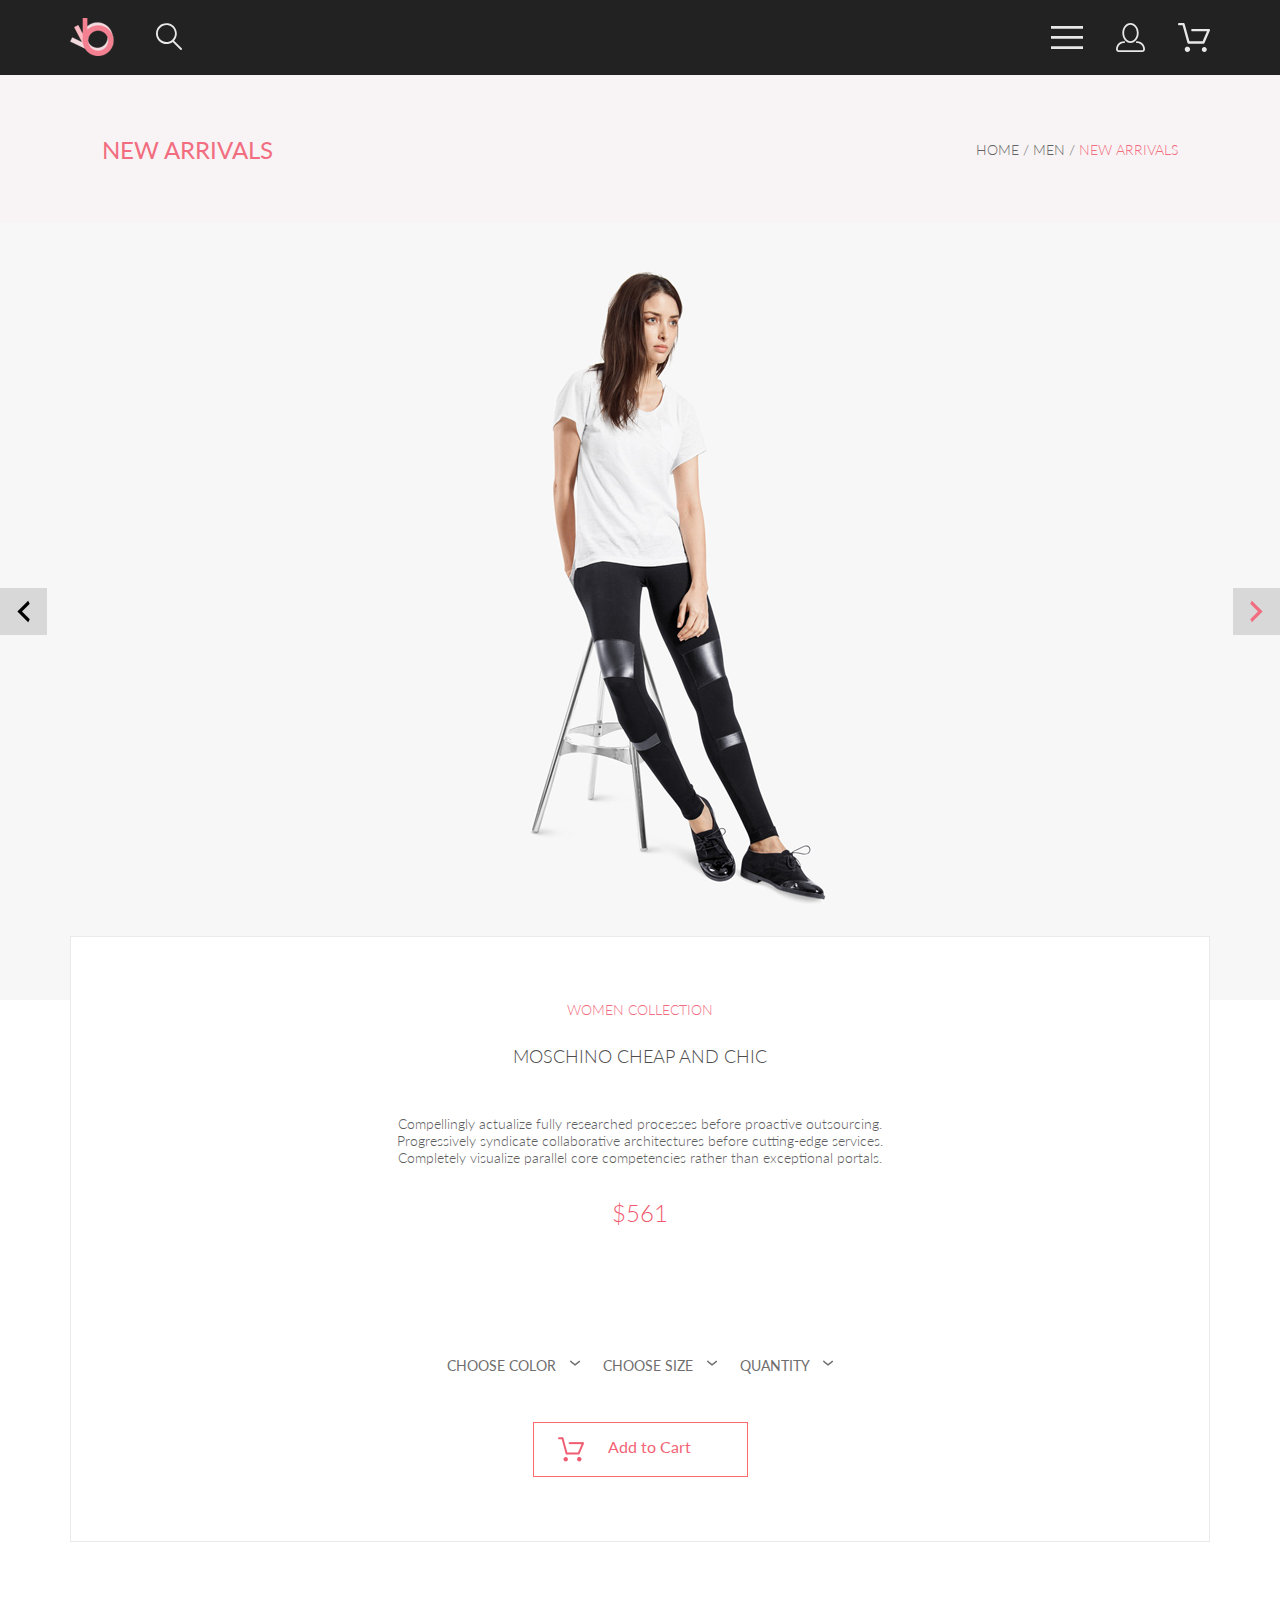
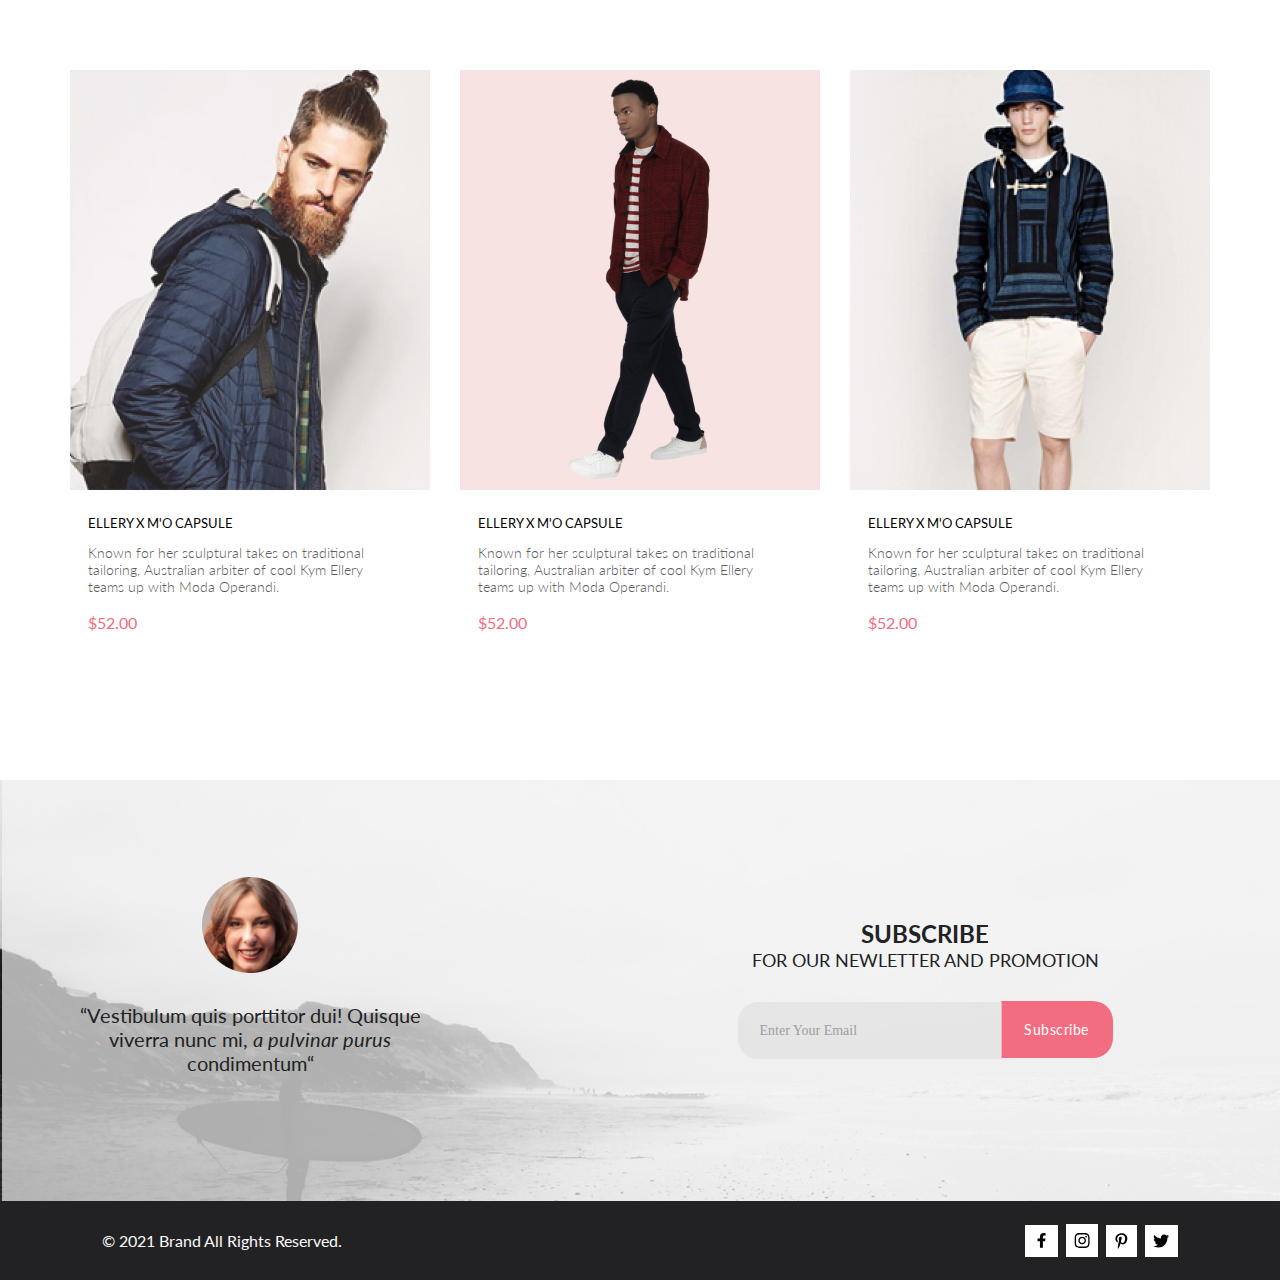
<file: product.html>
<!DOCTYPE html>
<html lang="en">
<head>
   <meta charset="UTF-8">
   <meta http-equiv="X-UA-Compatible" content="IE=edge">
   <meta name="viewport" content="width=device-width, initial-scale=1.0">
   <link rel="stylesheet" href="css/product.css">
   <link href="https://fonts.googleapis.com/css?family=Lato:100,100italic,300,300italic,regular,italic,700,700italic,900,900italic" rel="stylesheet" />
   <title>Product</title>
</head>
<body>
   <div class="wrapper">
      <header class="header">
         <div class="container">
            <div class="header__contant">
               <div class="header__left">
                  <ul class="header__logo">
                     <li><a href="index.html" class="header__img"><img src="img/header/logo.svg" alt="logo"></a></li>
                     <li><a href="" class="header__search"><img src="img/header/search.svg" alt="search"></a></li>
                  </ul>
               </div>
               <nav class="header__right">
                  <ul class="header__list">
                     <li class="haeder__link"><a href=""><img src="img/header/burger.svg" alt="menu"></a></li>
                     <li class="haeder__link link-data"><a href="registration.html"><img src="img/header/data.svg" alt="data"></a></li>
                     <li class="haeder__link link-basket"><a href="cart.html"><img src="img/header/basket.svg" alt="basket"></a></li>
                  </ul>
               </nav>
            </div>
         </div>
      </header>
      <main class="main">
         <section class="arrivals">
            <div class="container">
               <div class="arrivals__contant">
                  <div class="arrivals__left">
                     <h2 class="arrivals__title">NEW ARRIVALS </h2>
                  </div>
                  <div class="arrivals__right">
                     <h2 class="arrivals__menu">HOME / MEN / <span>NEW ARRIVALS</span></h2>
                  </div>
               </div>
            </div>
         </section>
         <section class="slide">
               <div class="slide__contant">
                  <div class="contant__arrow">
                     <a href=""><img src="img_product/arrow_L.png" alt=""></a>
                  </div>
                  <div class="contant__center">
                     <img class="contant__center-img" src="img_product/foto.png" alt="">
                  </div>                                 
                  <div class="contant__arrow">
                     <a href=""><img src="img_product/arrow_R.png" alt=""></a>
                  </div>                  
               </div>
               <div class="slide__info container__slide">
                  <h3 class="slide__info-suptitle">WOMEN COLLECTION</h3>
                  <div class="side__line"></div>
                  <h2 class="slide__info-title">MOSCHINO CHEAP AND CHIC</h2>
                  <p class="slide__info-text">Compellingly actualize fully researched processes before proactive outsourcing. Progressively syndicate collaborative architectures before cutting-edge services. Completely visualize parallel core competencies rather than exceptional portals. </p>
                  <p class="slide__info-price">$561</p>
                  <div class="slide__info-sort">
                     <div class="sort__color">
                        <div class="color__menu">
                           CHOOSE COLOR
                           <img src="img_product/sort_arrow.png" alt="">
                        </div>
                        <div class="color__list hidden">
                           <div>
                              <input type="checkbox" name="" id="">  RED
                           </div>
                           <div> 
                              <input type="checkbox" name="" id="">  BLACK
                           </div>
                           <div>
                              <input type="checkbox" name="" id="">  blue
                           </div>
                           <div>
                              <input type="checkbox" name="" id="">  YELLOW
                           </div>
                        </div>
                     </div>
                     <div class="sort__size">
                        <div class="size__menu">
                           CHOOSE SIZE
                           <img src="img_product/sort_arrow.png" alt="">
                        </div>
                        <div class="size__list hidden">
                           <div>
                              <input type="checkbox" name="" id="">  38
                           </div>
                           <div> 
                              <input type="checkbox" name="" id="">  39
                           </div>
                           <div>
                              <input type="checkbox" name="" id="">  40
                           </div>
                           <div>
                              <input type="checkbox" name="" id="">  41
                           </div>
                        </div>
                     </div>
                     <div class="sort__quantity">
                        <div class="quantity__menu">
                           QUANTITY
                           <img src="img_product/sort_arrow.png" alt="">
                        </div>
                        <div class="quantity__list hidden">
                           <div>
                              <input type="checkbox" name="" id="">  1
                           </div>
                           <div> 
                              <input type="checkbox" name="" id="">  2
                           </div>
                           <div>
                              <input type="checkbox" name="" id="">  3
                           </div>
                           <div>
                              <input type="checkbox" name="" id="">  4
                           </div>
                        </div>
                     </div>
                  </div>
                  <a class="slide__bottom" href="cart.html">
                     <div class="slide__bottom-info">
                        <img src="img_product/icon_btn.png" alt="">
                        <h2 class="slide__bottom-text">Add to Cart</h2>
                     </div>
                  </a>
               </div>
         </section>
         <section class="card">
            <div class="container">
               <div class="card__contant">
                  <div class="card__catalog">
                     <a class="card" href="product.html">
                        <img class="card__img" src="img_catalog/1.png" alt="1">
                        <h3 class="card__title">ELLERY X M'O CAPSULE</h3>
                        <p class="card__subtitle">Known for her sculptural takes on traditional tailoring, Australian arbiter of cool Kym Ellery teams up with Moda Operandi.</p>
                        <h4 class="card__prise">$52.00</h4>
                     </a>
                     <a class="card" href="product.html">
                        <img class="card__img" src="img_catalog/2.png" alt="2">
                        <h3 class="card__title">ELLERY X M'O CAPSULE</h3>
                        <p class="card__subtitle">Known for her sculptural takes on traditional tailoring, Australian arbiter of cool Kym Ellery teams up with Moda Operandi.</p>
                        <h4 class="card__prise">$52.00</h4>
                     </a>
                     <a class="card cardnone" href="product.html">
                        <img class="card__img" src="img_catalog/3.png" alt="3">
                        <h3 class="card__title">ELLERY X M'O CAPSULE</h3>
                        <p class="card__subtitle">Known for her sculptural takes on traditional tailoring, Australian arbiter of cool Kym Ellery teams up with Moda Operandi.</p>
                        <h4 class="card__prise">$52.00</h4>
                     </a>
                  </div>
               </div>
            </div>
         </section>
         <section class="connect">
            <div class="container">
               <div class="connect__contant">
                  <div class="connect__info">
                     <div class="info__item">
                        <img src="img/connect/foto.png" alt="foto">
                        <p class="item__text">“Vestibulum quis porttitor dui! Quisque viverra nunc mi, <span>a pulvinar purus</span> condimentum“</p>
                     </div>  
                  </div>
                  <div class="connect__email">
                     <h2 class="email__title">SUBSCRIBE <br> 
                        <span>FOR OUR NEWLETTER AND PROMOTION</span></h2>
                     <div class="email__form">
                        <input class="form__email" type="email" placeholder="Enter Your Email" name="" id="">
                        <a class="form__sabmit" href="">Subscribe</a>
                     </div>   
                  </div>
               </div>
            </div>
         </section>
      </main>
      <footer class="footer">
         <div class="container">
            <div class="footer__contant">
               <div class="footer__left">
                  <p class="footer__text">© 2021  Brand  All Rights Reserved.</p>
               </div>
               <div class="footer__right">
                  <a class="footer__img-F footerHover" href=""><img src="img/footer/f.svg" alt=""></a>
                  <a class="footer__img-I footerHover" href=""><img src="img/footer/inst.svg" alt=""></a>
                  <a class="footer__img-P footerHover" href=""><img src="img/footer/p.svg" alt=""></a>
                  <a class="footer__img-T footerHover" href=""><img src="img/footer/twit.svg" alt=""></a>
               </div>
            </div>
         </div>
      </footer>
   </div>
   <script src="js/product.js"></script> 
</body>
</html>
</file>
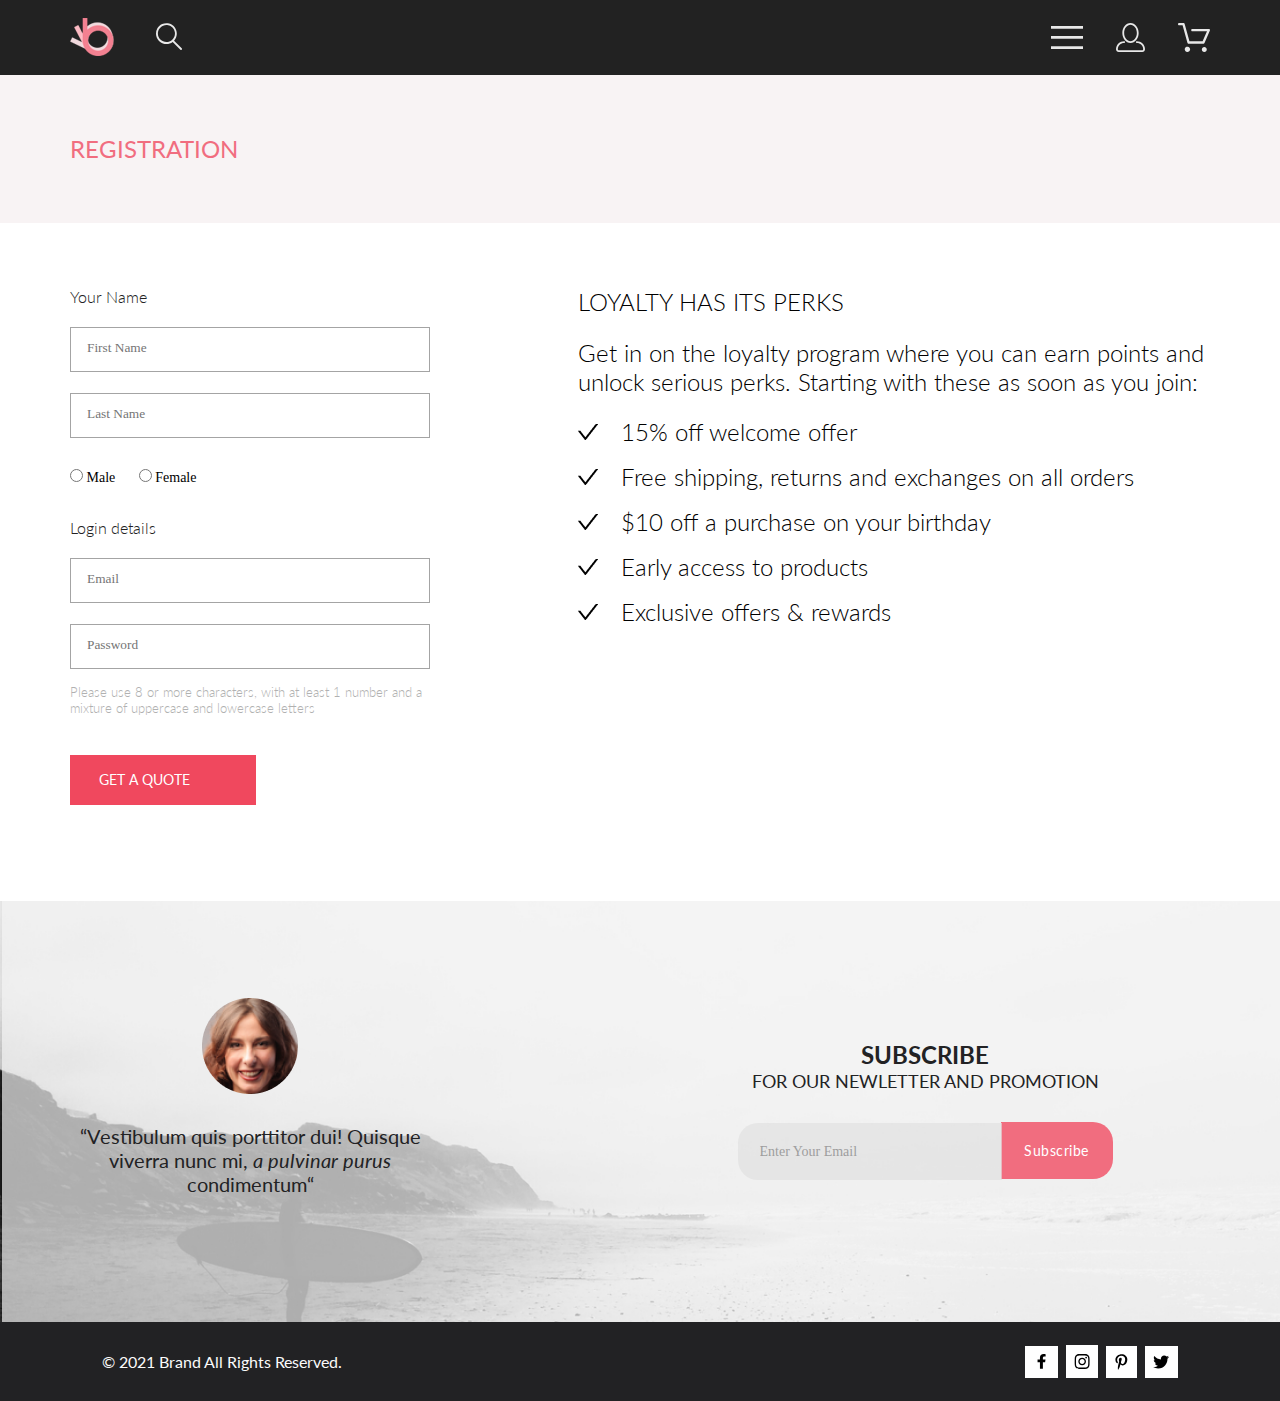
<file: registration.html>
<!DOCTYPE html>
<html lang="en">
<head>
   <meta charset="UTF-8">
   <meta http-equiv="X-UA-Compatible" content="IE=edge">
   <meta name="viewport" content="width=device-width, initial-scale=1.0">
   <link rel="stylesheet" href="css/registration.css">
   <link href="https://fonts.googleapis.com/css?family=Lato:100,100italic,300,300italic,regular,italic,700,700italic,900,900italic" rel="stylesheet" />
   <title>Registration</title>
</head>
<body>
   <div class="wrapper">
      <header class="header">
         <div class="container">
            <div class="header__contant">
               <div class="header__left">
                  <ul class="header__logo">
                     <li><a href="index.html" class="header__img"><img src="img/header/logo.svg" alt="logo"></a></li>
                     <li><a href="" class="header__search"><img src="img/header/search.svg" alt="search"></a></li>
                  </ul>
               </div>
               <nav class="header__right">
                  <ul class="header__list">
                     <li class="haeder__link"><a href=""><img src="img/header/burger.svg" alt="menu"></a></li>
                     <li class="haeder__link link-data"><a href="registration.html"><img src="img/header/data.svg" alt="data"></a></li>
                     <li class="haeder__link link-basket"><a href="cart.html"><img src="img/header/basket.svg" alt="basket"></a></li>
                  </ul>
               </nav>
            </div>
         </div>
      </header>
      <main class="main">
         <section class="registration__top">
            <div class="container">
               <h2 class="top__title">REGISTRATION</h2>
            </div>
         </section>
         <section class="registration">
            <div class="container">
               <div class="registration__contant">
                  <div class="contant__left">
                     <h3 class="date__title">Your Name</h3>
                     <input class="date__input" type="text" name="" id="" placeholder="First Name">
                     <input class="date__input" type="text" name="" id="" placeholder="Last Name">
                     <div class="date__radio">
                        <label class="radio-label">
                           <input type="radio" name="browser" value="" id="">
                           Male
                        </label>
                        <label class="radio-label">
                           <input type="radio" name="browser" value="" id="">
                           Female
                         </label>
                     </div>
                     <h3 class="date__titleL">Login details</h3>
                     <input class="date__input" type="text" name="" id="" placeholder="Email">
                     <input class="date__input" type="text" name="" id="" placeholder="Password">
                     <p class="date__text">Please use 8 or more characters, with at least 1 number and a mixture of uppercase and lowercase letters</p>
                     <a class="date__btn" href="">GET A QUOTE</a>
                  </div>
                  <div class="contant__right">
                     <h2 class="right__title">LOYALTY HAS ITS PERKS</h2>
                     <p class="right__text">Get in on the loyalty program where you can earn points and unlock serious perks. Starting with these as soon as you join:</p>
                     <ul class="right__list">
                        <li>15% off welcome offer
                        </li>
                        <li>Free shipping, returns and exchanges on all orders
                        </li>
                        <li>$10 off a purchase on your birthday
                        </li>
                        <li>Early access to products</li>
                        <li>Exclusive offers & rewards</li>
                     </ul>
                  </div>
               </div>
            </div>
         </section>
         <section class="connect">
            <div class="container">
               <div class="connect__contant">
                  <div class="connect__info">
                     <div class="info__item">
                        <img src="img/connect/foto.png" alt="foto">
                        <p class="item__text">“Vestibulum quis porttitor dui! Quisque viverra nunc mi, <span>a pulvinar purus</span> condimentum“</p>
                     </div>  
                  </div>
                  <div class="connect__email">
                     <h2 class="email__title">SUBSCRIBE <br> 
                        <span>FOR OUR NEWLETTER AND PROMOTION</span></h2>
                     <div class="email__form">
                        <input class="form__email" type="email" placeholder="Enter Your Email" name="" id="">
                        <a class="form__sabmit" href="">Subscribe</a>
                     </div>   
                  </div>
               </div>
            </div>
         </section>
      </main>
      <footer class="footer">
         <div class="container">
            <div class="footer__contant">
               <div class="footer__left">
                  <p class="footer__text">© 2021  Brand  All Rights Reserved.</p>
               </div>
               <div class="footer__right">
                  <a class="footer__img-F footerHover" href=""><img src="img/footer/f.svg" alt=""></a>
                  <a class="footer__img-I footerHover" href=""><img src="img/footer/inst.svg" alt=""></a>
                  <a class="footer__img-P footerHover" href=""><img src="img/footer/p.svg" alt=""></a>
                  <a class="footer__img-T footerHover" href=""><img src="img/footer/twit.svg" alt=""></a>
               </div>
            </div>
         </div>
      </footer>
   </div>
   
</body>
</html>
</file>
<file: css/style.css>
@charset "UTF-8";
/*Обнуление*/
* {
  padding: 0;
  margin: 0;
  border: 0;
}

*, *:before, *:after {
  -moz-box-sizing: border-box;
  -webkit-box-sizing: border-box;
  box-sizing: border-box;
}

:focus, :active {
  outline: none;
}

a:focus, a:active {
  outline: none;
}

nav, footer, header, aside {
  display: block;
}

html, body {
  height: 100%;
  width: 100%;
  font-size: 100%;
  line-height: 1;
  font-size: 14px;
  -ms-text-size-adjust: 100%;
  -moz-text-size-adjust: 100%;
  -webkit-text-size-adjust: 100%;
}

input, button, textarea {
  font-family: inherit;
}

input::-ms-clear {
  display: none;
}

button {
  cursor: pointer;
}

button::-moz-focus-inner {
  padding: 0;
  border: 0;
}

a, a:visited {
  text-decoration: none;
}

a:hover {
  text-decoration: none;
}

ul li {
  list-style: none;
}

img {
  vertical-align: top;
}

h1, h2, h3, h4, h5, h6 {
  font-size: inherit;
  font-weight: inherit;
}

/*--------------------*/
.wrapper {
  max-width: 1600px;
  margin: 0 auto;
  min-height: 100%;
  display: grid;
  grid-template: minmax(75px, auto) 1fr minmax(79px, auto)/1fr;
  grid-template-areas: "header" "main" "footer";
}

.container {
  max-width: 1140px;
  margin: 0 auto;
}

@media (max-width: 992px) {
  .container {
    max-width: 992px;
  }
}
@media (max-width: 767px) {
  .container {
    max-width: 767px;
  }
}
.header {
  grid-area: header;
  background: #222222;
}
.header__contant {
  display: grid;
  grid-template-columns: 1fr 1fr;
  grid-template-rows: minmax(74px, auto);
  align-items: center;
}
@media (max-width: 1139px) {
  .header__contant {
    padding: 0px 32px;
  }
}
@media (max-width: 767px) {
  .header__contant {
    padding: 0px 16px;
  }
}
.header__logo {
  display: flex;
  align-items: center;
}
.header__img {
  margin-right: 41px;
}
.header__list {
  display: flex;
  align-items: center;
  justify-content: end;
}

.haeder__link {
  margin-left: 33px;
}

@media (max-width: 768px) {
  .link-data {
    display: none;
  }

  .link-basket {
    display: none;
  }
}
.main {
  grid-area: main;
}

.brand {
  background: #F1E4E6;
}
.brand__container {
  display: grid;
  grid-template-columns: 1fr 1fr;
  grid-template-rows: minmax(auto, 768px);
}
@media (max-width: 767px) {
  .brand .brand__container {
    grid-template-columns: 1fr;
    grid-template-rows: minmax(auto, 363px);
  }
  .brand .brand__left {
    display: none;
  }
  .brand .brand__right {
    margin: 0 auto;
  }
}
.brand__left {
  position: relative;
}
.brand__left img {
  position: absolute;
  top: 0;
  left: -14%;
  width: 100%;
  height: 100%;
  object-fit: cover;
}
@media (max-width: 1120px) {
  .brand__left img {
    left: -8%;
  }
}
@media (max-width: 992px) {
  .brand__left img {
    left: -4%;
  }
}
.brand__right {
  display: flex;
  flex-direction: column;
  justify-content: center;
  align-self: center;
  border-left: 12px solid #F16D7F;
  padding-left: 16px;
  margin-left: 63px;
}
.brand__title {
  font-family: "Lato";
  font-weight: 900;
  font-size: 48px;
  line-height: 58px;
  color: #222222;
}
@media (max-width: 992px) {
  .brand {
    font-size: 38px;
    line-height: 45px;
  }
}
.brand__subtitle {
  font-family: "Lato";
  font-weight: 700;
  font-size: 32px;
  line-height: 38px;
  color: #222222;
}
.brand__subtitle span {
  color: #F16D7F;
}
@media (max-width: 992px) {
  .brand__subtitle {
    font-size: 20px;
    line-height: 24px;
  }
}

.offer {
  display: grid;
  grid-template-columns: repeat(3, 1fr);
  grid-template-rows: 260px 180px;
  gap: 30px;
  padding: 64px 0px;
}
@media (max-width: 1139px) {
  .offer {
    padding: 64px 32px;
  }
}
.offer__women {
  position: relative;
}
.offer__women:hover {
  transform: scale(1.02);
}
.offer__women:active {
  transform: scale(0.9);
}
.offer__info {
  position: relative;
  z-index: 1;
  width: 100%;
  height: 100%;
  display: flex;
  justify-content: center;
  align-items: center;
}
.offer__text {
  font-family: "Lato";
  font-size: 16px;
  line-height: 19px;
  text-align: center;
  color: #FFFFFF;
}
.offer__text span {
  font-family: "Lato";
  font-weight: 700;
  font-size: 24px;
  line-height: 28px;
  color: #F16D7F;
}
.offer__men {
  position: relative;
}
.offer__men:hover {
  transform: scale(1.02);
}
.offer__men:active {
  transform: scale(0.9);
}
.offer__kids {
  position: relative;
}
.offer__kids:hover {
  transform: scale(1.02);
}
.offer__kids:active {
  transform: scale(0.9);
}
.offer__accesories {
  position: relative;
  grid-column: 1/-1;
}
.offer__accesories:hover {
  transform: scale(1.02);
}
.offer__accesories:active {
  transform: scale(0.9);
}

.offerImg {
  width: 100%;
  height: 100%;
  object-fit: cover;
  position: absolute;
  left: 0;
  top: 0;
}

.offerImgBig {
  width: 100%;
  height: 100%;
  object-fit: cover;
  position: absolute;
  left: 0;
  top: 0;
}

@media (max-width: 540px) {
  .offer {
    display: grid;
    grid-template-columns: 1fr;
    grid-template-rows: repeat(3, 247px) 111px;
    row-gap: 32px;
    padding: 64px 16px;
  }
}
.products__title {
  font-family: "Lato";
  font-size: 30px;
  line-height: 36px;
  color: #222222;
  text-align: center;
}
.products__subtitle {
  font-family: "Lato";
  font-size: 14px;
  line-height: 17px;
  color: #9F9F9F;
  text-align: center;
  padding: 6px 0px 48px;
}
.products__card {
  margin-bottom: 48px;
  display: grid;
  gap: 30px;
  grid-template-columns: repeat(auto-fit, minmax(360px, auto));
  grid-auto-rows: 1fr;
  justify-content: center;
}
@media (max-width: 1139px) {
  .products__card {
    padding: 0px 32px;
  }
}
@media (max-width: 992px) {
  .products__card {
    gap: 16px;
  }
}
.products__btn {
  display: flex;
  justify-content: center;
}

.btn__pro {
  font-family: "Lato";
  font-size: 16px;
  line-height: 19px;
  color: #F26376;
  padding: 14px 38px;
  border: 1px solid #FF6A6A;
}
.btn__pro:hover {
  color: #F1E4E6;
  background: #F26376;
  transition: all 0.3s ease;
}
.btn__pro:active {
  transform: scale(0.9);
}

.card__img:hover {
  transform: scale(1.02);
}
.card__img:active {
  transform: scale(0.9);
}
.card__title {
  font-family: "Lato";
  font-size: 13px;
  line-height: 16px;
  color: #000000;
  padding-top: 25px;
  margin: 0px 0px 0px 18px;
}
.card__subtitle {
  font-family: "Lato";
  max-width: 314px;
  font-weight: 300;
  font-size: 14px;
  line-height: 17px;
  color: #5D5D5D;
  margin: 13px 0px 18px 18px;
}
.card__prise {
  font-family: "Lato";
  font-size: 16px;
  line-height: 19px;
  color: #F16D7F;
  margin: 0px 0px 20px 18px;
}

.info {
  background: #222224;
}

.info {
  margin-top: 95px;
}
.info__content {
  display: grid;
  grid-template-columns: repeat(auto-fit, minmax(360px, 1fr));
  grid-template-rows: 1fr;
  gap: 30px;
  padding: 104px 0px;
}
@media (max-width: 1130px) {
  .info__content {
    grid-template-columns: 1fr;
    gap: 48px;
    padding: 48px 0px 64px 0px;
  }
}
.info__img {
  text-align: center;
  width: 44px;
  height: 31px;
}
.info__title {
  font-family: "Lato";
  font-size: 19.96px;
  line-height: 24px;
  color: #FBFBFB;
  text-align: center;
  margin: 28px 0px 16px;
}
.info__text {
  font-family: "Lato";
  font-weight: 300;
  font-size: 13.972px;
  line-height: 17px;
  text-align: center;
  color: #FBFBFB;
  max-width: 300px;
}

.devivery {
  display: flex;
  flex-direction: column;
  justify-content: center;
  align-items: center;
}

.sales {
  display: flex;
  flex-direction: column;
  justify-content: center;
  align-items: center;
}

.quality {
  display: flex;
  flex-direction: column;
  justify-content: center;
  align-items: center;
}

.connect {
  background-image: url(../img/connect/bg-connect.jpg);
  background-size: cover;
}
.connect__contant {
  display: grid;
  grid-template-columns: repeat(auto-fit, minmax(560px, 1fr));
  grid-template-rows: 1fr;
}
@media (max-width: 1120px) {
  .connect__contant {
    grid-template-columns: 1fr;
  }
}
.connect__info {
  display: flex;
  justify-content: start;
  padding: 97px 0px 126px;
}
@media (max-width: 1120px) {
  .connect__info {
    justify-content: center;
    padding-bottom: 48px;
  }
}
.connect__email {
  display: flex;
  flex-direction: column;
  align-self: center;
}

.info__item {
  display: flex;
  flex-direction: column;
  align-items: center;
  max-width: 360px;
}
.info__item img {
  width: 96px;
}

.item__text {
  font-family: "Lato";
  padding-top: 30px;
  font-size: 20px;
  line-height: 24px;
  color: #222224;
  text-align: center;
}
.item__text span {
  font-style: italic;
}

.email__title {
  font-family: "Lato";
  font-weight: 700;
  font-size: 24px;
  color: #222224;
  text-align: center;
}
.email__title span {
  font-family: "Lato";
  font-weight: 400;
  font-size: 18px;
}
.email__form {
  text-align: center;
  padding-top: 32px;
}
@media (max-width: 1120px) {
  .email__form {
    padding: 28px 0px 140px;
  }
}

.form__email {
  background: #E1E1E1;
  font-size: 14px;
  line-height: 17px;
  color: #222224;
  opacity: 0.67;
  padding: 20px 64px 20px 22px;
  border-radius: 20px 0 0 20px;
}
@media (max-width: 1120px) {
  .form__email {
    padding: 18px 48px 18px 18px;
  }
}

.form__sabmit {
  font-family: "Lato";
  margin-left: -4px;
  background: #F16D7F;
  font-size: 14px;
  line-height: 18px;
  letter-spacing: 0.5px;
  color: #FFFFFF;
  padding: 20px 24px 20px 23px;
  border-radius: 0 20px 20px 0;
}
.form__sabmit:hover {
  background: #f0485e;
  transition: all 0.3s ease;
}
@media (max-width: 1120px) {
  .form__sabmit {
    padding: 18px 20px 18px 19px;
  }
}

.footer {
  grid-area: footer;
  background: #222224;
}
.footer__contant {
  display: grid;
  grid-template-columns: repeat(auto-fit, minmax(370px, 1fr));
  grid-template-rows: minmax(79px, auto);
  align-items: center;
}
@media (max-width: 1139px) {
  .footer__contant {
    padding: 0px 32px;
  }
}
@media (max-width: 767px) {
  .footer__contant {
    grid-template-columns: 1fr;
    grid-template-rows: minmax(79px, auto);
  }
}
.footer__left {
  display: flex;
  justify-content: start;
  align-items: center;
}
@media (max-width: 767px) {
  .footer__left {
    justify-content: center;
    order: 2;
    margin-bottom: 9px;
  }
}
.footer__right {
  display: flex;
  justify-content: end;
  align-items: center;
}
@media (max-width: 767px) {
  .footer__right {
    justify-content: center;
    order: 1;
    margin: 43px 0px 40px;
  }
}
.footer__img-F {
  background: #FFFFFF;
  padding: 8px 12px 9px;
  margin-right: 8px;
}
.footer__img-I {
  background: #FFFFFF;
  padding: 9px 8px 9px;
  margin-right: 8px;
}
.footer__img-P {
  background: #FFFFFF;
  padding: 8px 9px;
  margin-right: 8px;
}
.footer__img-T {
  background: #FFFFFF;
  padding: 9px 8px;
}

.footerHover:hover {
  background: #f0485e;
  transition: all 0.3s ease;
}
.footerHover:active {
  transform: scale(0.9);
}

.footer__text {
  font-family: "Lato";
  font-weight: 400;
  font-size: 16px;
  line-height: 19px;
  color: #FBFBFB;
}
</file>
<file: SHOP_one/css/style.css>
@charset "UTF-8";
/*Обнуление*/
* {
  padding: 0;
  margin: 0;
  border: 0;
}

*, *:before, *:after {
  box-sizing: border-box;
}

:focus, :active {
  outline: none;
}

a:focus, a:active {
  outline: none;
}

nav, footer, header, aside {
  display: block;
}

html, body {
  height: 100%;
  width: 100%;
  font-size: 100%;
  line-height: 1;
  font-size: 14px;
  -ms-text-size-adjust: 100%;
  -moz-text-size-adjust: 100%;
  -webkit-text-size-adjust: 100%;
}

input, button, textarea {
  font-family: inherit;
}

input::-ms-clear {
  display: none;
}

button {
  cursor: pointer;
}

button::-moz-focus-inner {
  padding: 0;
  border: 0;
}

a, a:visited {
  text-decoration: none;
}

a:hover {
  text-decoration: none;
}

ul li {
  list-style: none;
}

img {
  vertical-align: top;
}

h1, h2, h3, h4, h5, h6 {
  font-size: inherit;
  font-weight: inherit;
}

/*--------------------*/
.wrapper {
  max-width: 1600px;
  margin: 0 auto;
  min-height: 100%;
  display: grid;
  grid-template: minmax(75px, auto) 1fr minmax(79px, auto)/1fr;
  grid-template-areas: "header" "main" "footer";
}

.container {
  max-width: 1140px;
  margin: 0 auto;
}

@media (max-width: 992px) {
  .container {
    max-width: 992px;
  }
}

@media (max-width: 767px) {
  .container {
    max-width: 767px;
  }
}

.header {
  grid-area: header;
  background: #222222;
}

.header__container {
  display: grid;
  grid-template-columns: 1fr 1fr;
  grid-template-rows: minmax(74px, auto);
  align-items: center;
  padding: 0px 32px 0px 32px;
}

.header__logo {
  display: flex;
  align-items: center;
}

.header__img {
  margin-right: 41px;
}

.header__list {
  display: flex;
  align-items: center;
  justify-content: end;
}

.haeder__link {
  margin-left: 33px;
}

@media (max-width: 768px) {
  .link-data {
    display: none;
  }
  .link-basket {
    display: none;
  }
}

.main {
  grid-area: main;
}

.brand {
  background: #F1E4E6;
}

.brand__container {
  display: grid;
  grid-template-columns: 1fr 1fr;
  grid-template-rows: minmax(auto, 768px);
}

@media (max-width: 767px) {
  .brand .brand__container {
    grid-template-columns: 1fr;
    grid-template-rows: minmax(auto, 363px);
  }
  .brand .brand__left {
    display: none;
  }
  .brand .brand__right {
    margin: 0 auto;
  }
}

.brand__left {
  position: relative;
}

.brand__left img {
  position: absolute;
  top: 0;
  left: 0;
  width: 100%;
  height: 100%;
  object-fit: cover;
}

.brand__right {
  display: flex;
  flex-direction: column;
  justify-content: center;
  align-self: center;
  border-left: 12px solid #F16D7F;
  padding-left: 16px;
  margin-left: 63px;
}

.brand__title {
  font-family: 'Lato';
  font-weight: 900;
  font-size: 48px;
  line-height: 58px;
  color: #222222;
}

.brand__subtitle {
  font-family: 'Lato';
  font-weight: 700;
  font-size: 32px;
  line-height: 38px;
  color: #222222;
}

.brand__subtitle span {
  color: #F16D7F;
}

.offer {
  display: grid;
  grid-template-columns: repeat(3, 1fr);
  grid-template-rows: 260px 180px;
  gap: 30px;
  padding: 64px 32px;
}

.offer__women {
  position: relative;
}

.offer__info {
  position: relative;
  z-index: 1;
  width: 100%;
  height: 100%;
  display: flex;
  justify-content: center;
  align-items: center;
}

.offer__text {
  font-family: 'Lato';
  font-size: 16px;
  line-height: 19px;
  text-align: center;
  color: #FFFFFF;
}

.offer__text span {
  font-family: 'Lato';
  font-weight: 700;
  font-size: 24px;
  line-height: 28px;
  color: #F16D7F;
}

.offer__men {
  position: relative;
}

.offer__kids {
  position: relative;
}

.offer__accesories {
  position: relative;
  grid-column: 1/-1;
}

.offerImg {
  width: 100%;
  height: 100%;
  object-fit: cover;
  position: absolute;
  left: 0;
  top: 0;
}

.offerImgBig {
  width: 100%;
  height: 100%;
  object-fit: cover;
  position: absolute;
  left: 0;
  top: 0;
}

@media (max-width: 540px) {
  .offer {
    display: grid;
    grid-template-columns: 1fr;
    grid-template-rows: repeat(3, 247px) 111px;
    row-gap: 32px;
    padding: 64px 16px;
  }
}

.products__title {
  font-family: 'Lato';
  font-size: 30px;
  line-height: 36px;
  color: #222222;
  text-align: center;
}

.products__subtitle {
  font-family: 'Lato';
  font-size: 14px;
  line-height: 17px;
  color: #9F9F9F;
  text-align: center;
  padding: 6px 0px 48px;
}

.products__card {
  margin-bottom: 48px;
  display: grid;
  gap: 30px;
  grid-template-columns: repeat(auto-fit, minmax(360px, auto));
  grid-auto-rows: 1fr;
  justify-content: center;
}

@media (max-width: 992px) {
  .products__card {
    gap: 16px;
  }
}

.products__btn {
  display: flex;
  justify-content: center;
}

.btn__pro {
  font-family: 'Lato';
  font-size: 16px;
  line-height: 19px;
  color: #F26376;
  padding: 14px 38px;
  border: 1px solid #FF6A6A;
}

.btn__pro:hover {
  color: #F1E4E6;
  background: #F26376;
  transition: all 0.3s ease;
}

.btn__pro:active {
  transform: scale(0.9);
}

.card__title {
  font-family: 'Lato';
  font-size: 13px;
  line-height: 16px;
  color: #000000;
  padding-top: 25px;
  margin: 0px 0px 0px 18px;
}

.card__subtitle {
  font-family: 'Lato';
  max-width: 314px;
  font-weight: 300;
  font-size: 14px;
  line-height: 17px;
  color: #5D5D5D;
  margin: 13px 0px 18px 18px;
}

.card__prise {
  font-family: 'Lato';
  font-size: 16px;
  line-height: 19px;
  color: #F16D7F;
  margin: 0px 0px 20px 18px;
}

.card__img img {
  width: 100%;
  height: 100%;
  position: absolute;
  top: 0;
  left: 0;
  object-fit: cover;
}

.info {
  background: #222224;
}

.info {
  margin-top: 95px;
}

.info__content {
  display: grid;
  grid-template-columns: repeat(auto-fit, minmax(360px, 1fr));
  grid-template-rows: 1fr;
  gap: 30px;
  padding: 104px 0px;
}

@media (max-width: 1130px) {
  .info__content {
    grid-template-columns: 1fr;
    gap: 48px;
    padding: 48px 0px 64px 0px;
  }
}

.info__img {
  text-align: center;
  width: 44px;
  height: 31px;
}

.info__title {
  font-family: 'Lato';
  font-size: 19.96px;
  line-height: 24px;
  color: #FBFBFB;
  text-align: center;
  margin: 28px 0px 16px;
}

.info__text {
  font-family: 'Lato';
  font-weight: 300;
  font-size: 13.972px;
  line-height: 17px;
  text-align: center;
  color: #FBFBFB;
  max-width: 300px;
}

.devivery {
  display: flex;
  flex-direction: column;
  justify-content: center;
  align-items: center;
}

.sales {
  display: flex;
  flex-direction: column;
  justify-content: center;
  align-items: center;
}

.quality {
  display: flex;
  flex-direction: column;
  justify-content: center;
  align-items: center;
}

.connect {
  background-image: url(../img/connect/bg-connect.jpg);
  background-size: cover;
}

.connect__contant {
  display: grid;
  grid-template-columns: repeat(auto-fit, minmax(560px, 1fr));
  grid-template-rows: 1fr;
}

@media (max-width: 1120px) {
  .connect__contant {
    grid-template-columns: 1fr;
  }
}

.connect__info {
  display: flex;
  justify-content: start;
  padding: 97px 0px 126px;
}

@media (max-width: 1120px) {
  .connect__info {
    justify-content: center;
    padding-bottom: 48px;
  }
}

.connect__email {
  display: flex;
  flex-direction: column;
  align-self: center;
}

.info__item {
  display: flex;
  flex-direction: column;
  align-items: center;
  max-width: 360px;
}

.info__item img {
  width: 96px;
}

.item__text {
  font-family: 'Lato';
  padding-top: 30px;
  font-size: 20px;
  line-height: 24px;
  color: #222224;
  text-align: center;
}

.item__text span {
  font-style: italic;
}

.email__title {
  font-family: 'Lato';
  font-weight: 700;
  font-size: 24px;
  color: #222224;
  text-align: center;
}

.email__title span {
  font-family: 'Lato';
  font-weight: 400;
  font-size: 18px;
}

.email__form {
  text-align: center;
  padding-top: 32px;
}

@media (max-width: 1120px) {
  .email__form {
    padding: 28px 0px 140px;
  }
}

.form__email {
  background: #E1E1E1;
  font-size: 14px;
  line-height: 17px;
  color: #222224;
  opacity: 0.67;
  padding: 20px 64px 20px 22px;
  border-radius: 20px 0 0 20px;
}

@media (max-width: 1120px) {
  .form__email {
    padding: 18px 48px 18px 18px;
  }
}

.form__sabmit {
  font-family: 'Lato';
  margin-left: -4px;
  background: #F16D7F;
  font-size: 14px;
  line-height: 18px;
  letter-spacing: 0.5px;
  color: #FFFFFF;
  padding: 20px 24px 20px 23px;
  border-radius: 0 20px 20px 0;
}

.form__sabmit:hover {
  background: #f0485e;
  transition: all 0.3s ease;
}

@media (max-width: 1120px) {
  .form__sabmit {
    padding: 18px 20px 18px 19px;
  }
}
</file>
<file: css/cart.css>
@charset "UTF-8";
/*Обнуление*/
* {
  padding: 0;
  margin: 0;
  border: 0;
}

*, *:before, *:after {
  -moz-box-sizing: border-box;
  -webkit-box-sizing: border-box;
  box-sizing: border-box;
}

:focus, :active {
  outline: none;
}

a:focus, a:active {
  outline: none;
}

nav, footer, header, aside {
  display: block;
}

html, body {
  height: 100%;
  width: 100%;
  font-size: 100%;
  line-height: 1;
  font-size: 14px;
  -ms-text-size-adjust: 100%;
  -moz-text-size-adjust: 100%;
  -webkit-text-size-adjust: 100%;
}

input, button, textarea {
  font-family: inherit;
}

input::-ms-clear {
  display: none;
}

button {
  cursor: pointer;
}

button::-moz-focus-inner {
  padding: 0;
  border: 0;
}

a, a:visited {
  text-decoration: none;
}

a:hover {
  text-decoration: none;
}

ul li {
  list-style: none;
}

img {
  vertical-align: top;
}

h1, h2, h3, h4, h5, h6 {
  font-size: inherit;
  font-weight: inherit;
}

/*--------------------*/
.wrapper {
  max-width: 1600px;
  margin: 0 auto;
  min-height: 100%;
  display: grid;
  grid-template: minmax(75px, auto) 1fr minmax(79px, auto)/1fr;
  grid-template-areas: "header" "main" "footer";
}

.container {
  max-width: 1140px;
  margin: 0 auto;
}

@media (max-width: 992px) {
  .container {
    max-width: 992px;
  }
}
@media (max-width: 767px) {
  .container {
    max-width: 767px;
  }
}
.header {
  grid-area: header;
  background: #222222;
}
.header__contant {
  display: grid;
  grid-template-columns: 1fr 1fr;
  grid-template-rows: minmax(74px, auto);
  align-items: center;
}
@media (max-width: 1139px) {
  .header__contant {
    padding: 0px 32px;
  }
}
@media (max-width: 767px) {
  .header__contant {
    padding: 0px 16px;
  }
}
.header__logo {
  display: flex;
  align-items: center;
}
.header__img {
  margin-right: 41px;
}
.header__list {
  display: flex;
  align-items: center;
  justify-content: end;
}

.haeder__link {
  margin-left: 33px;
}

@media (max-width: 768px) {
  .link-data {
    display: none;
  }

  .link-basket {
    display: none;
  }
}
.main {
  grid-area: main;
}

.cart__top {
  background: #F8F3F4;
  height: 148px;
}

.top__title {
  padding: 59px 0px;
  align-items: center;
  font-family: "Lato";
  font-size: 24px;
  line-height: 29px;
  color: #F16D7F;
}
@media (max-width: 1139px) {
  .top__title {
    padding: 59px 32px;
  }
}
@media (max-width: 767px) {
  .top__title {
    padding: 59px 16px;
    text-align: center;
  }
}

.shopping__contant {
  display: grid;
  grid-template-columns: 1fr 1fr;
  grid-template-rows: 1fr;
}
@media (max-width: 1139px) {
  .shopping__contant {
    margin: 0px 32px;
    grid-template-columns: 1fr;
    grid-template-rows: 2fr;
  }
}
@media (max-width: 992px) {
  .shopping__contant {
    margin: 0px 16px;
  }
}
.shopping__adress {
  display: grid;
  grid-template-columns: 1fr;
  grid-template-rows: 1fr;
}
@media (max-width: 1139px) {
  .shopping__adress {
    margin-right: 8px;
  }
}
@media (max-width: 767px) {
  .shopping__adress {
    min-width: 360px;
  }
}
.shopping__pay {
  display: grid;
  grid-template-columns: 1fr;
  grid-template-rows: 1fr;
  background: #F5F3F3;
  margin-top: 57px;
}
@media (max-width: 1139px) {
  .shopping__pay {
    margin-left: 8px;
  }
}
@media (max-width: 767px) {
  .shopping__pay {
    margin: 57px auto 0px;
  }
}

.contant__cart {
  display: grid;
  justify-content: center;
}

.cart__product {
  max-width: 652px;
  margin-top: 96px;
  background: #FFFFFF;
  display: flex;
  justify-content: space-between;
  filter: drop-shadow(17px 19px 24px rgba(0, 0, 0, 0.13));
}
@media (max-width: 1139px) {
  .cart__product {
    margin-top: 59px;
  }
}
@media (max-width: 992px) {
  .cart__product {
    margin-top: 59px;
  }
}
.cart__product2 {
  max-width: 652px;
  margin-top: 40px;
  background: #FFFFFF;
  display: flex;
  justify-content: space-between;
  filter: drop-shadow(17px 19px 24px rgba(0, 0, 0, 0.13));
}
@media (max-width: 1139px) {
  .cart__product2 {
    margin-top: 59px;
  }
}
@media (max-width: 992px) {
  .cart__product2 {
    margin-top: 59px;
  }
}
.cart__button {
  display: flex;
  justify-content: space-between;
  margin-top: 72px;
  margin-bottom: 128px;
  max-width: 653px;
}
@media (max-width: 1139px) {
  .cart__button {
    justify-content: space-around;
    margin-bottom: 0px;
  }
}
@media (max-width: 767px) {
  .cart__button {
    justify-content: center;
    margin-bottom: 0px;
  }
}

.img__img {
  max-width: 100%;
  height: auto;
}

.product__info {
  margin-left: 17px;
}

.info__top {
  margin-top: 22px;
  display: flex;
  justify-content: space-between;
  font-family: "Lato";
  font-size: 24px;
  line-height: 29px;
  color: #222222;
}
.info__top img {
  width: 18px;
  height: 18px;
  margin-top: 6px;
  margin-left: 57px;
  margin-right: 22px;
  cursor: pointer;
}
@media (max-width: 767px) {
  .info__top {
    font-size: 16px;
    line-height: 19px;
  }
}
.info__price {
  margin-top: 42px;
  font-family: "Lato";
  font-size: 22px;
  line-height: 26px;
  color: #575757;
}
.info__price span {
  color: #F16D7F;
}
@media (max-width: 767px) {
  .info__price {
    font-size: 14px;
    line-height: 17px;
  }
}
.info__quantity span {
  margin-left: 24px;
  padding: 1px 17px;
  border: 1px solid #EAEAEA;
}

.product__info > p {
  font-family: "Lato";
  font-size: 22px;
  line-height: 26px;
  color: #575757;
}
@media (max-width: 767px) {
  .product__info > p {
    font-size: 14px;
    line-height: 17px;
  }
}

.product__info > p:not(:last-child) {
  margin-bottom: 6px;
}

.button__clear {
  padding: 17px 40px;
  border: 1px solid #A4A4A4;
  font-family: "Lato";
  font-weight: 300;
  font-size: 14px;
  line-height: 17px;
  color: #000000;
}
.button__clear:hover {
  background: #f0485e;
  color: #EAEAEA;
}
.button__clear:active {
  transform: scale(0.9);
}
@media (max-width: 992px) {
  .button__clear {
    font-size: 14px;
    line-height: 17px;
    padding: 14px 30px;
    margin-right: 4px;
  }
}
@media (max-width: 767px) {
  .button__clear {
    font-size: 12px;
    line-height: 14px;
    padding: 8px 17px;
    margin-right: 4px;
  }
}

.button__continue {
  padding: 17px 40px;
  border: 1px solid #A4A4A4;
  font-family: "Lato";
  font-weight: 300;
  font-size: 14px;
  line-height: 17px;
  color: #000000;
}
.button__continue:hover {
  background: #f0485e;
  color: #EAEAEA;
}
.button__continue:active {
  transform: scale(0.9);
}
@media (max-width: 992px) {
  .button__continue {
    font-size: 14px;
    line-height: 17px;
    padding: 14px 30px;
    margin-left: 4px;
  }
}
@media (max-width: 767px) {
  .button__continue {
    font-size: 12px;
    line-height: 14px;
    padding: 8px 17px;
    margin-right: 4px;
  }
}

.contact__pay {
  max-width: 360px;
  margin-left: 128px;
  margin-top: 113px;
}
@media (max-width: 1139px) {
  .contact__pay {
    display: grid;
    margin-top: 64px;
    margin-bottom: 128px;
    margin-left: 0;
    grid-template-columns: 1fr 1fr;
    justify-content: center;
    max-width: 1140px;
  }
}
@media (max-width: 767px) {
  .contact__pay {
    display: grid;
    grid-template-columns: 1fr;
    margin-top: 48px;
    margin-bottom: 96px;
    margin: 48px auto 96px;
  }
}

.adress__title {
  margin-bottom: 20px;
  font-family: "Lato";
  font-weight: 300;
  font-size: 16px;
  line-height: 19px;
  color: #222222;
}
.adress__input {
  border: 1px solid #A4A4A4;
  padding: 13px 0px 13px 16px;
}
.adress__btn {
  align-self: flex-start;
  font-family: "Lato";
  font-weight: 300;
  font-size: 11px;
  line-height: 13px;
  color: #4A4A4A;
  border: 1px solid #A4A4A4;
  padding: 10px 14px;
}
.adress__btn:hover {
  background: #f0485e;
  color: #EAEAEA;
}
.adress__btn:active {
  transform: scale(0.9);
}

.adress__input:not(:last-child) {
  margin-bottom: 21px;
}

.pay__subtitle {
  font-family: "Lato";
  font-size: 11px;
  line-height: 13px;
  color: #4A4A4A;
  text-align: right;
  margin-right: 34px;
  margin-top: 39px;
}
.pay__title {
  font-family: "Lato";
  font-size: 16px;
  line-height: 19px;
  color: #4A4A4A;
  text-align: right;
  margin-right: 37px;
  margin-top: 12px;
}
.pay__title span {
  color: #f0485e;
}
.pay__btn {
  font-family: "Lato";
  font-weight: 300;
  font-size: 16px;
  line-height: 19px;
  color: #FFFFFF;
  background: #F16D7F;
  padding: 13px 43px;
  margin: 39px 42px 43px 42px;
}
.pay__btn:active {
  transform: scale(0.9);
}

.connect {
  background-image: url(../img/connect/bg-connect.jpg);
  background-size: cover;
}
.connect__contant {
  display: grid;
  grid-template-columns: repeat(auto-fit, minmax(560px, 1fr));
  grid-template-rows: 1fr;
}
@media (max-width: 1120px) {
  .connect__contant {
    grid-template-columns: 1fr;
  }
}
.connect__info {
  display: flex;
  justify-content: start;
  padding: 97px 0px 126px;
}
@media (max-width: 1120px) {
  .connect__info {
    justify-content: center;
    padding-bottom: 48px;
  }
}
.connect__email {
  display: flex;
  flex-direction: column;
  align-self: center;
}

.info__item {
  display: flex;
  flex-direction: column;
  align-items: center;
  max-width: 360px;
}
.info__item img {
  width: 96px;
}

.item__text {
  font-family: "Lato";
  padding-top: 30px;
  font-size: 20px;
  line-height: 24px;
  color: #222224;
  text-align: center;
}
.item__text span {
  font-style: italic;
}

.email__title {
  font-family: "Lato";
  font-weight: 700;
  font-size: 24px;
  color: #222224;
  text-align: center;
}
.email__title span {
  font-family: "Lato";
  font-weight: 400;
  font-size: 18px;
}
.email__form {
  text-align: center;
  padding-top: 32px;
}
@media (max-width: 1120px) {
  .email__form {
    padding: 28px 0px 140px;
  }
}

.form__email {
  background: #E1E1E1;
  font-size: 14px;
  line-height: 17px;
  color: #222224;
  opacity: 0.67;
  padding: 20px 64px 20px 22px;
  border-radius: 20px 0 0 20px;
}
@media (max-width: 1120px) {
  .form__email {
    padding: 18px 10px 18px 18px;
  }
}

.form__sabmit {
  font-family: "Lato";
  margin-left: -4px;
  background: #F16D7F;
  font-size: 14px;
  line-height: 18px;
  letter-spacing: 0.5px;
  color: #FFFFFF;
  padding: 20px 24px 20px 23px;
  border-radius: 0 20px 20px 0;
}
.form__sabmit:hover {
  background: #f0485e;
  transition: all 0.3s ease;
}
@media (max-width: 1120px) {
  .form__sabmit {
    padding: 18px 20px 18px 19px;
  }
}

.footer {
  grid-area: footer;
  background: #222224;
}
.footer__contant {
  display: grid;
  grid-template-columns: repeat(auto-fit, minmax(370px, 1fr));
  grid-template-rows: minmax(79px, auto);
  align-items: center;
  padding: 0px 32px;
}
@media (max-width: 767px) {
  .footer__contant {
    grid-template-columns: 1fr;
    grid-template-rows: minmax(79px, auto);
  }
}
.footer__left {
  display: flex;
  justify-content: start;
  align-items: center;
}
@media (max-width: 767px) {
  .footer__left {
    justify-content: center;
    order: 2;
    margin-bottom: 9px;
  }
}
.footer__right {
  display: flex;
  justify-content: end;
  align-items: center;
}
@media (max-width: 767px) {
  .footer__right {
    justify-content: center;
    order: 1;
    margin: 43px 0px 40px;
  }
}
.footer__img-F {
  background: #FFFFFF;
  padding: 8px 12px 9px;
  margin-right: 8px;
}
.footer__img-I {
  background: #FFFFFF;
  padding: 9px 8px 9px;
  margin-right: 8px;
}
.footer__img-P {
  background: #FFFFFF;
  padding: 8px 9px;
  margin-right: 8px;
}
.footer__img-T {
  background: #FFFFFF;
  padding: 9px 8px;
}

.footerHover:hover {
  background: #f0485e;
  transition: all 0.3s ease;
}
.footerHover:active {
  transform: scale(0.9);
}

.footer__text {
  font-family: "Lato";
  font-weight: 400;
  font-size: 16px;
  line-height: 19px;
  color: #FBFBFB;
}
</file>
<file: css/catalog.css>
@charset "UTF-8";
/*Обнуление*/
* {
  padding: 0;
  margin: 0;
  border: 0;
}

*, *:before, *:after {
  -moz-box-sizing: border-box;
  -webkit-box-sizing: border-box;
  box-sizing: border-box;
}

:focus, :active {
  outline: none;
}

a:focus, a:active {
  outline: none;
}

nav, footer, header, aside {
  display: block;
}

html, body {
  height: 100%;
  width: 100%;
  font-size: 100%;
  line-height: 1;
  font-size: 14px;
  -ms-text-size-adjust: 100%;
  -moz-text-size-adjust: 100%;
  -webkit-text-size-adjust: 100%;
}

input, button, textarea {
  font-family: inherit;
}

input::-ms-clear {
  display: none;
}

button {
  cursor: pointer;
}

button::-moz-focus-inner {
  padding: 0;
  border: 0;
}

a, a:visited {
  text-decoration: none;
}

a:hover {
  text-decoration: none;
}

ul li {
  list-style: none;
}

img {
  vertical-align: top;
}

h1, h2, h3, h4, h5, h6 {
  font-size: inherit;
  font-weight: inherit;
}

/*--------------------*/
.wrapper {
  max-width: 1600px;
  margin: 0 auto;
  min-height: 100%;
  display: grid;
  grid-template: minmax(75px, auto) 1fr minmax(79px, auto)/1fr;
  grid-template-areas: "header" "main" "footer";
}

.container {
  max-width: 1140px;
  margin: 0 auto;
}

@media (max-width: 992px) {
  .container {
    max-width: 992px;
  }
}
@media (max-width: 767px) {
  .container {
    max-width: 767px;
  }
}
.header {
  grid-area: header;
  background: #222222;
}
.header__contant {
  display: grid;
  grid-template-columns: 1fr 1fr;
  grid-template-rows: minmax(74px, auto);
  align-items: center;
  padding: 0px 32px;
}
@media (max-width: 767px) {
  .header__contant {
    padding: 0px 16px;
  }
}
.header__logo {
  display: flex;
  align-items: center;
}
.header__img {
  margin-right: 41px;
}
.header__list {
  display: flex;
  align-items: center;
  justify-content: end;
}

.haeder__link {
  margin-left: 33px;
}

@media (max-width: 768px) {
  .link-data {
    display: none;
  }

  .link-basket {
    display: none;
  }
}
.main {
  grid-area: main;
}

.arrivals {
  background: #F8F3F4;
}
.arrivals__contant {
  display: grid;
  grid-template-columns: repeat(auto-fit, minmax(360px, 1fr));
  grid-template-rows: minmax(148px, 1fr);
  align-items: center;
  padding: 0px 32px;
}
@media (max-width: 767px) {
  .arrivals__contant {
    grid-template-columns: 1fr;
    grid-template-rows: 1fr 1fr;
  }
}
.arrivals__left {
  display: flex;
  justify-content: start;
  align-items: center;
}
@media (max-width: 767px) {
  .arrivals__left {
    justify-content: center;
    padding: 24px 0px 32px;
  }
}
.arrivals__title {
  font-family: "Lato";
  font-size: 24px;
  line-height: 29px;
  color: #F16D7F;
}
.arrivals__right {
  display: flex;
  justify-content: end;
  align-items: center;
}
@media (max-width: 767px) {
  .arrivals__right {
    justify-content: center;
    padding-bottom: 46px;
  }
}
.arrivals__menu {
  font-family: "Lato";
  font-weight: 300;
  font-size: 14px;
  line-height: 17px;
  color: #636363;
}
.arrivals__menu span {
  color: #F16D7F;
}

.card {
  background: #E5E5E5;
}
.card__filter {
  padding: 51px 0px 64px;
  display: flex;
}
.card__catalog {
  display: grid;
  grid-template-columns: repeat(auto-fit, minmax(360px, 1fr));
  gap: 30px;
  grid-template-rows: 1fr;
  justify-items: center;
}
@media (max-width: 998px) {
  .card__catalog {
    gap: 16px;
  }
}
.card__img:hover {
  transform: scale(1.02);
}
.card__img:active {
  transform: scale(0.9);
}
.card__title {
  font-family: "Lato";
  font-size: 13px;
  line-height: 16px;
  color: #000000;
  padding-top: 25px;
  margin: 0px 0px 0px 18px;
}
.card__subtitle {
  font-family: "Lato";
  max-width: 314px;
  font-weight: 300;
  font-size: 14px;
  line-height: 17px;
  color: #5D5D5D;
  margin: 13px 0px 18px 18px;
}
.card__prise {
  font-family: "Lato";
  font-size: 16px;
  line-height: 19px;
  color: #F16D7F;
  margin: 0px 0px 20px 18px;
}
.card__pagination {
  padding: 48px 0 96px;
}

@media (max-width: 1138px) {
  .cardnone {
    display: none;
  }
}
@media (max-width: 1120px) {
  .card__contant {
    padding: 0px 32px;
  }
}
@media (max-width: 767px) {
  .card__contant {
    padding: 0px 16px;
  }
}
.card__filter {
  align-items: center;
}
@media (max-width: 1120px) {
  .card__filter {
    display: flex;
    justify-content: space-between;
  }
}

.filter__left {
  position: relative;
}
.filter__icon {
  position: relative;
  z-index: 2;
  top: 4px;
  margin-left: 11px;
  cursor: pointer;
}
@media (max-width: 767px) {
  .filter__icon {
    width: 37px;
    height: 25px;
  }
}
.filter__lable {
  position: relative;
  z-index: 2;
  font-family: "Lato";
  font-weight: 600;
  font-size: 14px;
  line-height: 17px;
  color: #000000;
}
@media (max-width: 767px) {
  .filter__lable {
    display: none;
  }
}
.filter__right {
  display: flex;
  margin-left: 314px;
}
.filter__right img {
  position: relative;
  top: 3px;
  padding-left: 10px;
}
@media (max-width: 1120px) {
  .filter__right {
    margin-left: 0px;
  }
}

.right__trending {
  position: relative;
  cursor: pointer;
}
.right__size {
  position: relative;
  cursor: pointer;
}
.right__prise {
  position: relative;
  cursor: pointer;
}

.filter__right > div:not(:first-child) {
  margin-left: 28px;
}

.hidden {
  display: none;
}

.filter__lable-color {
  color: #EF5B70;
  top: 13px;
  left: 16px;
}

.filter__icon-color {
  top: 17px;
  left: 11px;
}

.filter__show {
  position: absolute;
  top: 0;
  left: 0;
  z-index: 1;
  width: 360px;
  background: #FFFFFF;
  box-shadow: 6px 4px 35px rga(0, 0, 0, 0.21);
  padding: 46px 16px 16px;
  overflow-y: auto;
}

.list__categoryHeader {
  padding-left: 11px;
  font-family: "Lato";
  font-size: 14px;
  line-height: 37px;
  color: #EF5B70;
  margin-bottom: 24px;
  border-bottom: 1px solid #EBEBEB;
  position: relative;
  cursor: pointer;
}

.list__categoryHeader::before {
  position: absolute;
  left: 0;
  top: 1px;
  content: "";
  width: 5px;
  min-height: 37px;
  background: #EF5B70;
}

.list__category:not(:first-child) {
  margin-top: 24px;
}

.list__category a {
  display: block;
  padding-left: 34px;
  padding-right: 16px;
  font-family: "Lato";
  font-size: 14px;
  line-height: 17px;
  color: #6F6E6E;
}

.list__category a:not(:last-child) {
  margin-bottom: 11px;
}

.list__category-link:hover {
  color: #f0485e;
}

.trending__list {
  position: absolute;
  left: 0;
  top: 25px;
  padding: 7px 9px;
  background: #FFFFFF;
  box-shadow: 6px 4px 35px rgba(0, 0, 0, 0.21);
  font-family: "Roboto";
  font-size: 14px;
  color: #6F6E6E;
}

.trending__list > div:not(:last-child) {
  margin-bottom: 5px;
}

.size__list {
  position: absolute;
  left: 0;
  top: 25px;
  padding: 7px 9px;
  background: #FFFFFF;
  box-shadow: 6px 4px 35px rgba(0, 0, 0, 0.21);
  font-family: "Roboto";
  font-size: 14px;
  color: #6F6E6E;
}

.size__list > div:not(:last-child) {
  margin-bottom: 5px;
}

.price__list {
  position: absolute;
  left: 0;
  top: 25px;
  padding: 7px 9px;
  background: #FFFFFF;
  box-shadow: 6px 4px 35px rgba(0, 0, 0, 0.21);
  font-family: "Roboto";
  font-size: 14px;
  color: #6F6E6E;
}

.price__list > div:not(:last-child) {
  margin-bottom: 5px;
}

.pagination__menu {
  margin: 0 auto;
  display: flex;
  padding: 13px 16px;
  justify-content: space-between;
  width: 283px;
  height: 43px;
  border-radius: 3px;
  border: 1px solid #a7a7a7;
}

.pagination__menu a {
  font-family: "Lato";
  font-weight: 300;
  font-size: 16px;
  color: #a7a7a7;
}

.pagination__menu a:hover {
  color: #f0485e;
}

.info {
  background: #222224;
}

.info__content {
  display: grid;
  grid-template-columns: repeat(auto-fit, minmax(360px, 1fr));
  grid-template-rows: 1fr;
  gap: 30px;
  padding: 104px 0px;
}
@media (max-width: 1130px) {
  .info__content {
    grid-template-columns: 1fr;
    gap: 48px;
    padding: 48px 0px 64px 0px;
  }
}
.info__img {
  text-align: center;
  width: 44px;
  height: 31px;
}
.info__title {
  font-family: "Lato";
  font-size: 19.96px;
  line-height: 24px;
  color: #FBFBFB;
  text-align: center;
  margin: 28px 0px 16px;
}
.info__text {
  font-family: "Lato";
  font-weight: 300;
  font-size: 13.972px;
  line-height: 17px;
  text-align: center;
  color: #FBFBFB;
  max-width: 300px;
}

.devivery {
  display: flex;
  flex-direction: column;
  justify-content: center;
  align-items: center;
}

.sales {
  display: flex;
  flex-direction: column;
  justify-content: center;
  align-items: center;
}

.quality {
  display: flex;
  flex-direction: column;
  justify-content: center;
  align-items: center;
}

.connect {
  background-image: url(../img/connect/bg-connect.jpg);
  background-size: cover;
}
.connect__contant {
  display: grid;
  grid-template-columns: repeat(auto-fit, minmax(560px, 1fr));
  grid-template-rows: 1fr;
}
@media (max-width: 1120px) {
  .connect__contant {
    grid-template-columns: 1fr;
  }
}
.connect__info {
  display: flex;
  justify-content: start;
  padding: 97px 0px 126px;
}
@media (max-width: 1120px) {
  .connect__info {
    justify-content: center;
    padding-bottom: 48px;
  }
}
.connect__email {
  display: flex;
  flex-direction: column;
  align-self: center;
}

.info__item {
  display: flex;
  flex-direction: column;
  align-items: center;
  max-width: 360px;
}
.info__item img {
  width: 96px;
}

.item__text {
  font-family: "Lato";
  padding-top: 30px;
  font-size: 20px;
  line-height: 24px;
  color: #222224;
  text-align: center;
}
.item__text span {
  font-style: italic;
}

.email__title {
  font-family: "Lato";
  font-weight: 700;
  font-size: 24px;
  color: #222224;
  text-align: center;
}
.email__title span {
  font-family: "Lato";
  font-weight: 400;
  font-size: 18px;
}
.email__form {
  text-align: center;
  padding-top: 32px;
}
@media (max-width: 1120px) {
  .email__form {
    padding: 28px 0px 140px;
  }
}

.form__email {
  background: #E1E1E1;
  font-size: 14px;
  line-height: 17px;
  color: #222224;
  opacity: 0.67;
  padding: 20px 64px 20px 22px;
  border-radius: 20px 0 0 20px;
}
@media (max-width: 1120px) {
  .form__email {
    padding: 18px 48px 18px 18px;
  }
}

.form__sabmit {
  font-family: "Lato";
  margin-left: -4px;
  background: #F16D7F;
  font-size: 14px;
  line-height: 18px;
  letter-spacing: 0.5px;
  color: #FFFFFF;
  padding: 20px 24px 20px 23px;
  border-radius: 0 20px 20px 0;
}
.form__sabmit:hover {
  background: #f0485e;
  transition: all 0.3s ease;
}
@media (max-width: 1120px) {
  .form__sabmit {
    padding: 18px 20px 18px 19px;
  }
}

.footer {
  grid-area: footer;
  background: #222224;
}
.footer__contant {
  display: grid;
  grid-template-columns: repeat(auto-fit, minmax(370px, 1fr));
  grid-template-rows: minmax(79px, auto);
  align-items: center;
  padding: 0px 32px;
}
@media (max-width: 767px) {
  .footer__contant {
    grid-template-columns: 1fr;
    grid-template-rows: minmax(79px, auto);
  }
}
.footer__left {
  display: flex;
  justify-content: start;
  align-items: center;
}
@media (max-width: 767px) {
  .footer__left {
    justify-content: center;
    order: 2;
    margin-bottom: 9px;
  }
}
.footer__right {
  display: flex;
  justify-content: end;
  align-items: center;
}
@media (max-width: 767px) {
  .footer__right {
    justify-content: center;
    order: 1;
    margin: 43px 0px 40px;
  }
}
.footer__img-F {
  background: #FFFFFF;
  padding: 8px 12px 9px;
  margin-right: 8px;
}
.footer__img-I {
  background: #FFFFFF;
  padding: 9px 8px 9px;
  margin-right: 8px;
}
.footer__img-P {
  background: #FFFFFF;
  padding: 8px 9px;
  margin-right: 8px;
}
.footer__img-T {
  background: #FFFFFF;
  padding: 9px 8px;
}

.footerHover:hover {
  background: #f0485e;
  transition: all 0.3s ease;
}
.footerHover:active {
  transform: scale(0.9);
}

.footer__text {
  font-family: "Lato";
  font-weight: 400;
  font-size: 16px;
  line-height: 19px;
  color: #FBFBFB;
}
</file>
<file: css/product.css>
@charset "UTF-8";
/*Обнуление*/
* {
  padding: 0;
  margin: 0;
  border: 0;
}

*, *:before, *:after {
  -moz-box-sizing: border-box;
  -webkit-box-sizing: border-box;
  box-sizing: border-box;
}

:focus, :active {
  outline: none;
}

a:focus, a:active {
  outline: none;
}

nav, footer, header, aside {
  display: block;
}

html, body {
  height: 100%;
  width: 100%;
  font-size: 100%;
  line-height: 1;
  font-size: 14px;
  -ms-text-size-adjust: 100%;
  -moz-text-size-adjust: 100%;
  -webkit-text-size-adjust: 100%;
}

input, button, textarea {
  font-family: inherit;
}

input::-ms-clear {
  display: none;
}

button {
  cursor: pointer;
}

button::-moz-focus-inner {
  padding: 0;
  border: 0;
}

a, a:visited {
  text-decoration: none;
}

a:hover {
  text-decoration: none;
}

ul li {
  list-style: none;
}

img {
  vertical-align: top;
}

h1, h2, h3, h4, h5, h6 {
  font-size: inherit;
  font-weight: inherit;
}

/*--------------------*/
.wrapper {
  max-width: 1600px;
  margin: 0 auto;
  min-height: 100%;
  display: grid;
  grid-template: minmax(75px, auto) 1fr minmax(79px, auto)/1fr;
  grid-template-areas: "header" "main" "footer";
}

.container {
  max-width: 1140px;
  margin: 0 auto;
}

@media (max-width: 992px) {
  .container {
    max-width: 992px;
  }
}
@media (max-width: 767px) {
  .container {
    max-width: 767px;
  }
}
.header {
  grid-area: header;
  background: #222222;
}
.header__contant {
  display: grid;
  grid-template-columns: 1fr 1fr;
  grid-template-rows: minmax(74px, auto);
  align-items: center;
}
@media (max-width: 1139px) {
  .header__contant {
    padding: 0px 32px;
  }
}
@media (max-width: 767px) {
  .header__contant {
    padding: 0px 16px;
  }
}
.header__logo {
  display: flex;
  align-items: center;
}
.header__img {
  margin-right: 41px;
}
.header__list {
  display: flex;
  align-items: center;
  justify-content: end;
}

.haeder__link {
  margin-left: 33px;
}

@media (max-width: 768px) {
  .link-data {
    display: none;
  }

  .link-basket {
    display: none;
  }
}
.main {
  grid-area: main;
}

.arrivals {
  background: #F8F3F4;
}
.arrivals__contant {
  display: grid;
  grid-template-columns: repeat(auto-fit, minmax(360px, 1fr));
  grid-template-rows: minmax(148px, 1fr);
  align-items: center;
  padding: 0px 32px;
}
@media (max-width: 767px) {
  .arrivals__contant {
    grid-template-columns: 1fr;
    grid-template-rows: 1fr 1fr;
  }
}
.arrivals__left {
  display: flex;
  justify-content: start;
  align-items: center;
}
@media (max-width: 767px) {
  .arrivals__left {
    justify-content: center;
    padding: 24px 0px 32px;
  }
}
.arrivals__title {
  font-family: "Lato";
  font-size: 24px;
  line-height: 29px;
  color: #F16D7F;
}
.arrivals__right {
  display: flex;
  justify-content: end;
  align-items: center;
}
@media (max-width: 767px) {
  .arrivals__right {
    justify-content: center;
    padding-bottom: 46px;
  }
}
.arrivals__menu {
  font-family: "Lato";
  font-weight: 300;
  font-size: 14px;
  line-height: 17px;
  color: #636363;
}
.arrivals__menu span {
  color: #F16D7F;
}

.slide__contant {
  background: #F7F7F7;
  display: flex;
  justify-content: space-between;
}

@media (max-width: 992px) {
  .slide {
    max-width: 992px;
  }
}
@media (max-width: 767px) {
  .slide {
    max-width: 767px;
  }
}
.contant__center {
  max-width: 600px;
}

.contant__center-img {
  width: 100%;
  height: auto;
  padding-top: 11px;
  padding-bottom: 42px;
}

.contant__arrow {
  display: flex;
  justify-content: center;
  align-items: center;
  align-self: center;
  width: 47px;
  height: 47px;
  background: rgba(42, 42, 42, 0.15);
}

.slide__info {
  text-align: center;
}
.slide__info-suptitle {
  font-family: "Lato";
  font-weight: 300;
  font-size: 14px;
  line-height: 17px;
  color: #F16D7F;
  margin: 64px 0px 27px;
}
.slide__info-title {
  font-family: "Lato";
  font-weight: 300;
  font-size: 18px;
  line-height: 22px;
  color: #4D4D4D;
}
.slide__info-text {
  display: inline-block;
  max-width: 550px;
  font-family: "Lato";
  font-weight: 300;
  font-size: 14px;
  line-height: 17px;
  text-align: center;
  color: #5E5E5E;
  margin: 48px 0px 32px;
}
@media (max-width: 767px) {
  .slide__info-text {
    max-width: 320px;
    line-height: 20px;
    margin: 48px 24px 32px;
  }
}
.slide__info-price {
  font-family: "Lato";
  font-weight: 300;
  font-size: 24px;
  line-height: 29px;
  color: #EF5B70;
  margin-bottom: 130px;
}

.container__slide {
  position: relative;
  max-width: 1140px;
  margin: -64px auto 0px;
  border: 1px solid #EAEAEA;
  background: #FFFFFF;
  z-index: 3;
}
@media (max-width: 992px) {
  .container__slide .container {
    max-width: 992px;
  }
}
@media (max-width: 767px) {
  .container__slide .container {
    max-width: 767px;
  }
}

.slide__info-sort {
  display: flex;
  justify-content: center;
  margin-bottom: 48px;
}
.slide__info-sort img {
  position: relative;
  top: 3px;
  padding-left: 10px;
}

.slide__info-sort > div:not(:first-child) {
  margin-left: 22px;
}

.sort__color {
  position: relative;
  cursor: pointer;
  font-family: "Lato";
  font-size: 14px;
  line-height: 17px;
  color: #6F6E6E;
}
@media (max-width: 767px) {
  .sort__color {
    font-size: 10px;
    line-height: 12px;
  }
}
.sort__size {
  position: relative;
  cursor: pointer;
  font-family: "Lato";
  font-size: 14px;
  line-height: 17px;
  color: #6F6E6E;
}
@media (max-width: 767px) {
  .sort__size {
    font-size: 10px;
    line-height: 12px;
  }
}
.sort__quantity {
  position: relative;
  cursor: pointer;
  font-family: "Lato";
  font-size: 14px;
  line-height: 17px;
  color: #6F6E6E;
}
@media (max-width: 767px) {
  .sort__quantity {
    font-size: 10px;
    line-height: 12px;
  }
}

.hidden {
  display: none;
}

.slide__bottom {
  display: inline-block;
  margin-bottom: 64px;
  border: 1px solid #FF6A6A;
}
.slide__bottom:hover {
  transform: scale(1.03);
}
.slide__bottom:active {
  transform: scale(0.9);
}
.slide__bottom-info {
  display: flex;
  justify-content: center;
  padding: 14px 56px 14px 24px;
}
.slide__bottom-text {
  font-family: "Lato";
  font-weight: 400;
  font-size: 16px;
  line-height: 19px;
  color: #F26376;
  margin-left: 23px;
}

.color__list {
  position: absolute;
  left: 0;
  top: 25px;
  padding: 7px 9px;
  background: #FFFFFF;
  box-shadow: 6px 4px 35px rgba(0, 0, 0, 0.21);
  font-family: "Roboto";
  font-size: 14px;
  color: #6F6E6E;
  text-align: left;
}

.color__list > div:not(:last-child) {
  margin-bottom: 5px;
}

.size__list {
  position: absolute;
  left: 0;
  top: 25px;
  padding: 7px 9px;
  background: #FFFFFF;
  box-shadow: 6px 4px 35px rgba(0, 0, 0, 0.21);
  font-family: "Roboto";
  font-size: 14px;
  color: #6F6E6E;
  text-align: left;
}

.size__list > div:not(:last-child) {
  margin-bottom: 5px;
}

.quantity__list {
  position: absolute;
  left: 0;
  top: 25px;
  padding: 7px 9px;
  background: #FFFFFF;
  box-shadow: 6px 4px 35px rgba(0, 0, 0, 0.21);
  font-family: "Roboto";
  font-size: 14px;
  color: #6F6E6E;
  text-align: left;
}

.quantity__list > div:not(:last-child) {
  margin-bottom: 5px;
}

.card {
  background: #FFFFFF;
}
.card__contant {
  margin: 128px 0px;
}
.card__catalog {
  display: grid;
  grid-template-columns: repeat(auto-fit, minmax(360px, 1fr));
  gap: 30px;
  grid-template-rows: 1fr;
  justify-items: center;
}
@media (max-width: 998px) {
  .card__catalog {
    gap: 16px;
  }
}
.card__img:hover {
  transform: scale(1.02);
}
.card__img:active {
  transform: scale(0.9);
}
.card__title {
  font-family: "Lato";
  font-size: 13px;
  line-height: 16px;
  color: #000000;
  padding-top: 25px;
  margin: 0px 0px 0px 18px;
}
.card__subtitle {
  font-family: "Lato";
  max-width: 314px;
  font-weight: 300;
  font-size: 14px;
  line-height: 17px;
  color: #5D5D5D;
  margin: 13px 0px 18px 18px;
}
.card__prise {
  font-family: "Lato";
  font-size: 16px;
  line-height: 19px;
  color: #F16D7F;
  margin: 0px 0px 20px 18px;
}

@media (max-width: 1138px) {
  .cardnone {
    display: none;
  }
}
.connect {
  background-image: url(../img/connect/bg-connect.jpg);
  background-size: cover;
}
.connect__contant {
  display: grid;
  grid-template-columns: repeat(auto-fit, minmax(560px, 1fr));
  grid-template-rows: 1fr;
}
@media (max-width: 1120px) {
  .connect__contant {
    grid-template-columns: 1fr;
  }
}
.connect__info {
  display: flex;
  justify-content: start;
  padding: 97px 0px 126px;
}
@media (max-width: 1120px) {
  .connect__info {
    justify-content: center;
    padding-bottom: 48px;
  }
}
.connect__email {
  display: flex;
  flex-direction: column;
  align-self: center;
}

.info__item {
  display: flex;
  flex-direction: column;
  align-items: center;
  max-width: 360px;
}
.info__item img {
  width: 96px;
}

.item__text {
  font-family: "Lato";
  padding-top: 30px;
  font-size: 20px;
  line-height: 24px;
  color: #222224;
  text-align: center;
}
.item__text span {
  font-style: italic;
}

.email__title {
  font-family: "Lato";
  font-weight: 700;
  font-size: 24px;
  color: #222224;
  text-align: center;
}
.email__title span {
  font-family: "Lato";
  font-weight: 400;
  font-size: 18px;
}
.email__form {
  text-align: center;
  padding-top: 32px;
}
@media (max-width: 1120px) {
  .email__form {
    padding: 28px 0px 140px;
  }
}

.form__email {
  background: #E1E1E1;
  font-size: 14px;
  line-height: 17px;
  color: #222224;
  opacity: 0.67;
  padding: 20px 64px 20px 22px;
  border-radius: 20px 0 0 20px;
}
@media (max-width: 1120px) {
  .form__email {
    padding: 18px 10px 18px 18px;
  }
}

.form__sabmit {
  font-family: "Lato";
  margin-left: -4px;
  background: #F16D7F;
  font-size: 14px;
  line-height: 18px;
  letter-spacing: 0.5px;
  color: #FFFFFF;
  padding: 20px 24px 20px 23px;
  border-radius: 0 20px 20px 0;
}
.form__sabmit:hover {
  background: #f0485e;
  transition: all 0.3s ease;
}
@media (max-width: 1120px) {
  .form__sabmit {
    padding: 18px 20px 18px 19px;
  }
}

.footer {
  grid-area: footer;
  background: #222224;
}
.footer__contant {
  display: grid;
  grid-template-columns: repeat(auto-fit, minmax(370px, 1fr));
  grid-template-rows: minmax(79px, auto);
  align-items: center;
  padding: 0px 32px;
}
@media (max-width: 767px) {
  .footer__contant {
    grid-template-columns: 1fr;
    grid-template-rows: minmax(79px, auto);
  }
}
.footer__left {
  display: flex;
  justify-content: start;
  align-items: center;
}
@media (max-width: 767px) {
  .footer__left {
    justify-content: center;
    order: 2;
    margin-bottom: 9px;
  }
}
.footer__right {
  display: flex;
  justify-content: end;
  align-items: center;
}
@media (max-width: 767px) {
  .footer__right {
    justify-content: center;
    order: 1;
    margin: 43px 0px 40px;
  }
}
.footer__img-F {
  background: #FFFFFF;
  padding: 8px 12px 9px;
  margin-right: 8px;
}
.footer__img-I {
  background: #FFFFFF;
  padding: 9px 8px 9px;
  margin-right: 8px;
}
.footer__img-P {
  background: #FFFFFF;
  padding: 8px 9px;
  margin-right: 8px;
}
.footer__img-T {
  background: #FFFFFF;
  padding: 9px 8px;
}

.footerHover:hover {
  background: #f0485e;
  transition: all 0.3s ease;
}
.footerHover:active {
  transform: scale(0.9);
}

.footer__text {
  font-family: "Lato";
  font-weight: 400;
  font-size: 16px;
  line-height: 19px;
  color: #FBFBFB;
}
</file>
<file: css/registration.css>
@charset "UTF-8";
/*Обнуление*/
* {
  padding: 0;
  margin: 0;
  border: 0;
}

*, *:before, *:after {
  -moz-box-sizing: border-box;
  -webkit-box-sizing: border-box;
  box-sizing: border-box;
}

:focus, :active {
  outline: none;
}

a:focus, a:active {
  outline: none;
}

nav, footer, header, aside {
  display: block;
}

html, body {
  height: 100%;
  width: 100%;
  font-size: 100%;
  line-height: 1;
  font-size: 14px;
  -ms-text-size-adjust: 100%;
  -moz-text-size-adjust: 100%;
  -webkit-text-size-adjust: 100%;
}

input, button, textarea {
  font-family: inherit;
}

input::-ms-clear {
  display: none;
}

button {
  cursor: pointer;
}

button::-moz-focus-inner {
  padding: 0;
  border: 0;
}

a, a:visited {
  text-decoration: none;
}

a:hover {
  text-decoration: none;
}

ul li {
  list-style: none;
}

img {
  vertical-align: top;
}

h1, h2, h3, h4, h5, h6 {
  font-size: inherit;
  font-weight: inherit;
}

/*--------------------*/
.wrapper {
  max-width: 1600px;
  margin: 0 auto;
  min-height: 100%;
  display: grid;
  grid-template: minmax(75px, auto) 1fr minmax(79px, auto)/1fr;
  grid-template-areas: "header" "main" "footer";
}

.container {
  max-width: 1140px;
  margin: 0 auto;
}

@media (max-width: 992px) {
  .container {
    max-width: 992px;
  }
}
@media (max-width: 767px) {
  .container {
    max-width: 767px;
  }
}
.header {
  grid-area: header;
  background: #222222;
}
.header__contant {
  display: grid;
  grid-template-columns: 1fr 1fr;
  grid-template-rows: minmax(74px, auto);
  align-items: center;
}
@media (max-width: 1139px) {
  .header__contant {
    padding: 0px 32px;
  }
}
@media (max-width: 767px) {
  .header__contant {
    padding: 0px 16px;
  }
}
.header__logo {
  display: flex;
  align-items: center;
}
.header__img {
  margin-right: 41px;
}
.header__list {
  display: flex;
  align-items: center;
  justify-content: end;
}

.haeder__link {
  margin-left: 33px;
}

@media (max-width: 768px) {
  .link-data {
    display: none;
  }

  .link-basket {
    display: none;
  }
}
.main {
  grid-area: main;
}

.registration__top {
  background: #F8F3F4;
  height: 148px;
}

.top__title {
  padding: 59px 0px;
  align-items: center;
  font-family: "Lato";
  font-size: 24px;
  line-height: 29px;
  color: #F16D7F;
}
@media (max-width: 1139px) {
  .top__title {
    padding: 59px 32px;
  }
}
@media (max-width: 767px) {
  .top__title {
    padding: 59px 16px;
    text-align: center;
  }
}

.registration__contant {
  margin-top: 64px;
  margin-bottom: 96px;
  display: grid;
  grid-template-columns: 1fr 2fr;
}
@media (max-width: 1139px) {
  .registration__contant {
    margin: 64px 16px 96px 16px;
  }
}
@media (max-width: 767px) {
  .registration__contant {
    margin: 64px 8px 96px 8px;
    grid-template-columns: 1fr;
  }
}

.contant__left {
  width: 360px;
  display: flex;
  flex-direction: column;
}
@media (max-width: 767px) {
  .contant__left {
    margin: 0 auto;
  }
}
.contant__right {
  margin-left: 128px;
}
@media (max-width: 992px) {
  .contant__right {
    margin-left: 23px;
  }
}
@media (max-width: 767px) {
  .contant__right {
    width: 360px;
    margin: 40px auto 0px;
  }
}

.date__title {
  font-family: "Lato";
  font-weight: 300;
  font-size: 16px;
  line-height: 19px;
  color: #222222;
}
.date__titleL {
  font-family: "Lato";
  font-weight: 300;
  font-size: 16px;
  line-height: 19px;
  color: #222222;
  margin-top: 33px;
}
.date__input {
  margin-top: 21px;
  padding: 12px 0px 15px 16px;
  border: 1px solid #A4A4A4;
}
.date__radio {
  margin-top: 31px;
}
.date__text {
  font-family: "Lato";
  font-weight: 300;
  font-size: 13px;
  line-height: 16px;
  color: #B1B1B1;
  margin-top: 15px;
}
.date__btn {
  align-self: flex-start;
  color: #FFFFFF;
  background: #f0485e;
  padding: 16px 66px 17px 29px;
  font-family: "Lato";
  font-weight: 400;
  font-size: 14px;
  line-height: 17px;
  margin-top: 39px;
}
.date__btn:active {
  transform: scale(0.9);
}

.radio-label:nth-child(2) {
  margin-left: 20px;
}

.right__title {
  font-family: "Lato";
  font-weight: 300;
  font-size: 24px;
  line-height: 29px;
  color: #000000;
}
@media (max-width: 992px) {
  .right__title {
    font-size: 16px;
    line-height: 19px;
  }
}
.right__text {
  font-family: "Lato";
  font-weight: 300;
  font-size: 24px;
  line-height: 29px;
  color: #000000;
  margin-top: 22px;
}
@media (max-width: 992px) {
  .right__text {
    font-size: 16px;
    line-height: 19px;
    margin-top: 32px;
  }
}
.right__list {
  font-family: "Lato";
  font-weight: 300;
  font-size: 24px;
  line-height: 29px;
  color: #000000;
  margin-top: 21px;
}
@media (max-width: 992px) {
  .right__list {
    font-size: 16px;
    line-height: 19px;
  }
}
.right__list li {
  margin-bottom: 16px;
  position: relative;
  padding-left: 43px;
}
.right__list li:before {
  position: absolute;
  content: "";
  background: url(../img_reg/galka.png) no-repeat;
  top: 7px;
  left: 0;
  width: 20px;
  height: 16px;
}

.connect {
  background-image: url(../img/connect/bg-connect.jpg);
  background-size: cover;
}
.connect__contant {
  display: grid;
  grid-template-columns: repeat(auto-fit, minmax(560px, 1fr));
  grid-template-rows: 1fr;
}
@media (max-width: 1120px) {
  .connect__contant {
    grid-template-columns: 1fr;
  }
}
.connect__info {
  display: flex;
  justify-content: start;
  padding: 97px 0px 126px;
}
@media (max-width: 1120px) {
  .connect__info {
    justify-content: center;
    padding-bottom: 48px;
  }
}
.connect__email {
  display: flex;
  flex-direction: column;
  align-self: center;
}

.info__item {
  display: flex;
  flex-direction: column;
  align-items: center;
  max-width: 360px;
}
.info__item img {
  width: 96px;
}

.item__text {
  font-family: "Lato";
  padding-top: 30px;
  font-size: 20px;
  line-height: 24px;
  color: #222224;
  text-align: center;
}
.item__text span {
  font-style: italic;
}

.email__title {
  font-family: "Lato";
  font-weight: 700;
  font-size: 24px;
  color: #222224;
  text-align: center;
}
.email__title span {
  font-family: "Lato";
  font-weight: 400;
  font-size: 18px;
}
.email__form {
  text-align: center;
  padding-top: 32px;
}
@media (max-width: 1120px) {
  .email__form {
    padding: 28px 0px 140px;
  }
}

.form__email {
  background: #E1E1E1;
  font-size: 14px;
  line-height: 17px;
  color: #222224;
  opacity: 0.67;
  padding: 20px 64px 20px 22px;
  border-radius: 20px 0 0 20px;
}
@media (max-width: 1120px) {
  .form__email {
    padding: 18px 10px 18px 18px;
  }
}

.form__sabmit {
  font-family: "Lato";
  margin-left: -4px;
  background: #F16D7F;
  font-size: 14px;
  line-height: 18px;
  letter-spacing: 0.5px;
  color: #FFFFFF;
  padding: 20px 24px 20px 23px;
  border-radius: 0 20px 20px 0;
}
.form__sabmit:hover {
  background: #f0485e;
  transition: all 0.3s ease;
}
@media (max-width: 1120px) {
  .form__sabmit {
    padding: 18px 20px 18px 19px;
  }
}

.footer {
  grid-area: footer;
  background: #222224;
}
.footer__contant {
  display: grid;
  grid-template-columns: repeat(auto-fit, minmax(370px, 1fr));
  grid-template-rows: minmax(79px, auto);
  align-items: center;
  padding: 0px 32px;
}
@media (max-width: 767px) {
  .footer__contant {
    grid-template-columns: 1fr;
    grid-template-rows: minmax(79px, auto);
  }
}
.footer__left {
  display: flex;
  justify-content: start;
  align-items: center;
}
@media (max-width: 767px) {
  .footer__left {
    justify-content: center;
    order: 2;
    margin-bottom: 9px;
  }
}
.footer__right {
  display: flex;
  justify-content: end;
  align-items: center;
}
@media (max-width: 767px) {
  .footer__right {
    justify-content: center;
    order: 1;
    margin: 43px 0px 40px;
  }
}
.footer__img-F {
  background: #FFFFFF;
  padding: 8px 12px 9px;
  margin-right: 8px;
}
.footer__img-I {
  background: #FFFFFF;
  padding: 9px 8px 9px;
  margin-right: 8px;
}
.footer__img-P {
  background: #FFFFFF;
  padding: 8px 9px;
  margin-right: 8px;
}
.footer__img-T {
  background: #FFFFFF;
  padding: 9px 8px;
}

.footerHover:hover {
  background: #f0485e;
  transition: all 0.3s ease;
}
.footerHover:active {
  transform: scale(0.9);
}

.footer__text {
  font-family: "Lato";
  font-weight: 400;
  font-size: 16px;
  line-height: 19px;
  color: #FBFBFB;
}
</file>
